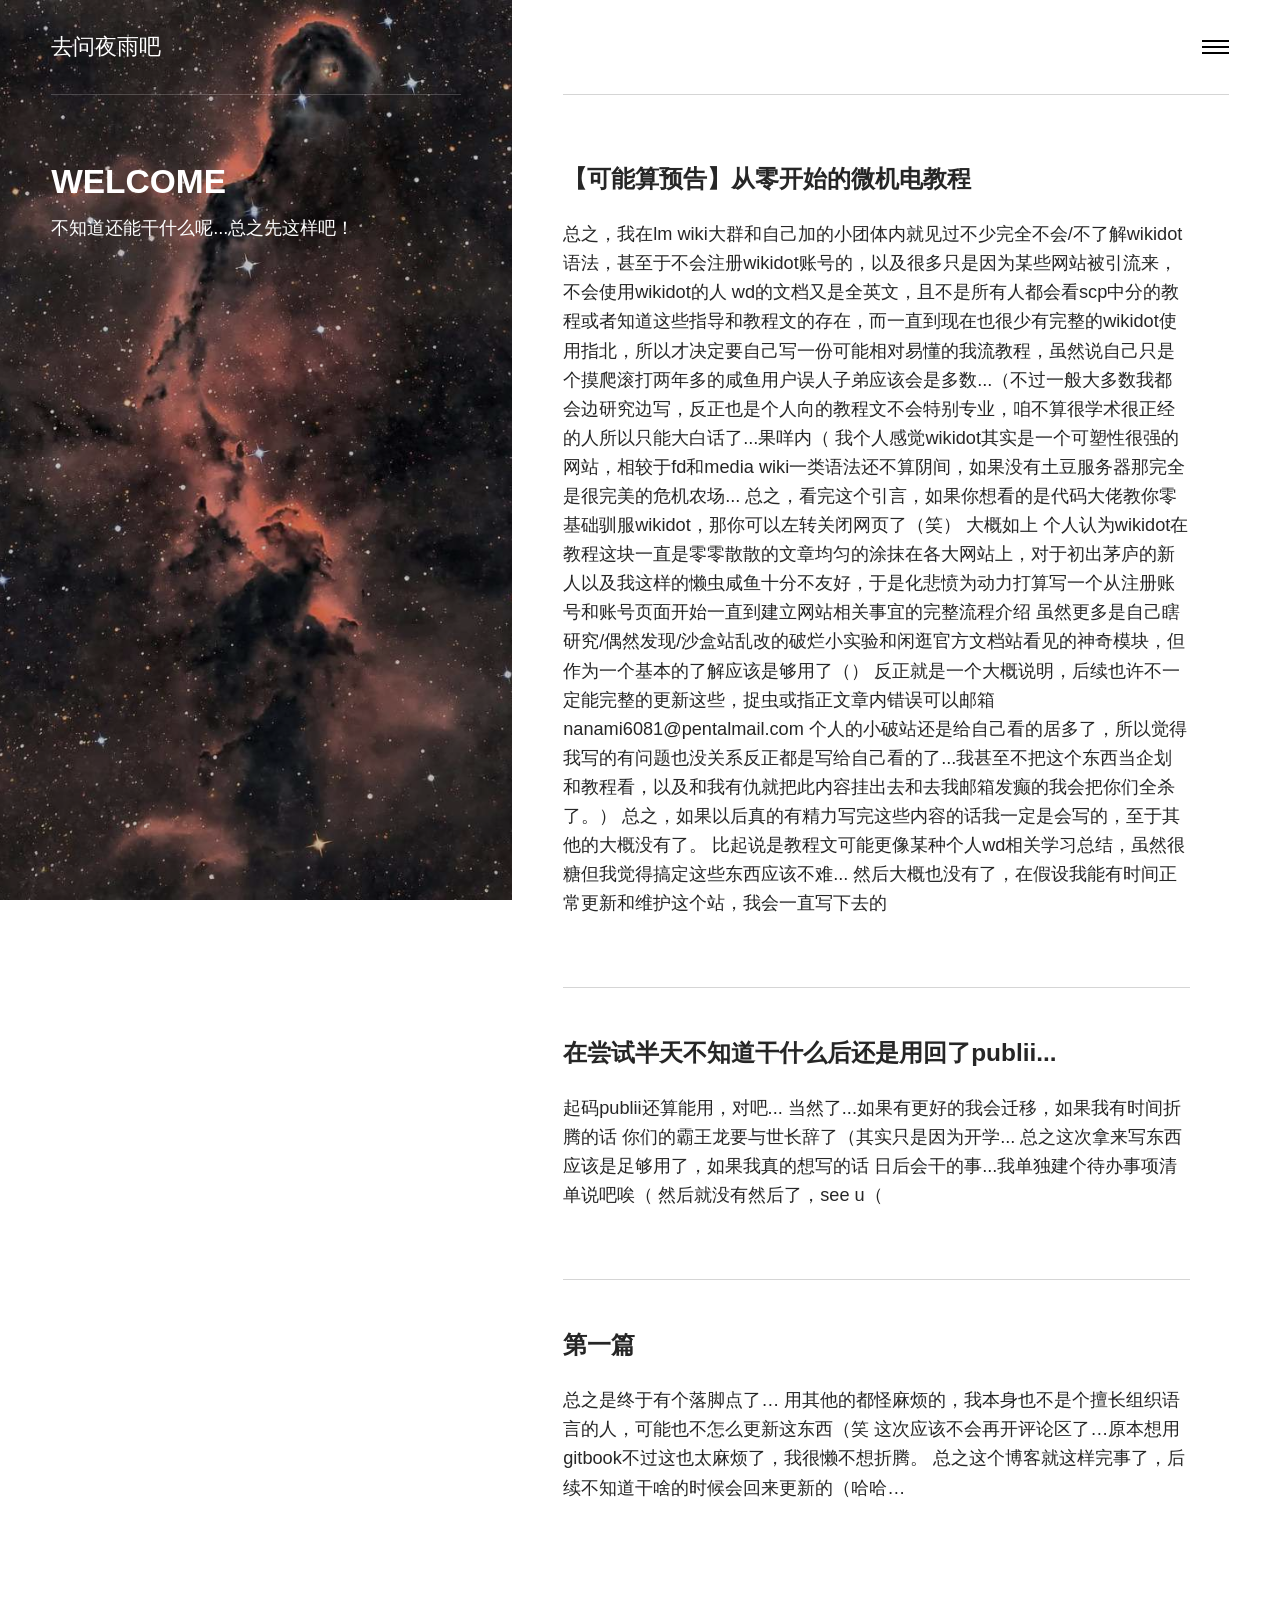
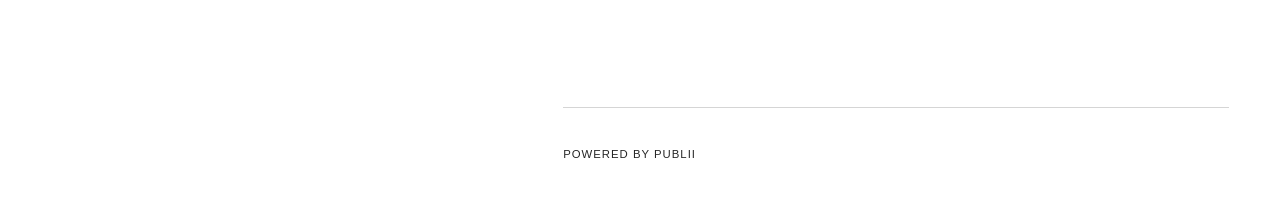
<file: index.html>
<!DOCTYPE html><html lang="zh-cn"><head><meta charset="utf-8"><meta http-equiv="X-UA-Compatible" content="IE=edge"><meta name="viewport" content="width=device-width,initial-scale=1"><title>去问夜雨吧</title><meta name="generator" content="Publii Open-Source CMS for Static Site"><link rel="canonical" href="https://tsunami-07.github.io/"><link rel="alternate" type="application/atom+xml" href="https://tsunami-07.github.io/feed.xml" title="去问夜雨吧 - RSS"><link rel="alternate" type="application/json" href="https://tsunami-07.github.io/feed.json" title="去问夜雨吧 - JSON"><meta property="og:title" content="去问夜雨吧"><meta property="og:site_name" content="去问夜雨吧"><meta property="og:description" content=""><meta property="og:url" content="https://tsunami-07.github.io/"><meta property="og:type" content="website"><link rel="stylesheet" href="https://tsunami-07.github.io/assets/css/style.css?v&#x3D;10c94ccc0dae127d68dea42402b1eb4b"><script type="application/ld+json">{"@context":"http://schema.org","@type":"Organization","name":"去问夜雨吧","url":"https://tsunami-07.github.io/","sameAs":["anyzz","asysy76652","我没有","我没有","我想注册来着"]}</script><noscript><style>img[loading] {
                    opacity: 1;
                }</style></noscript></head><body class="home-template"><div class="container js-container"><nav class="menu"><ul class="navbar__menu"><li class="active"><a href="https://tsunami-07.github.io/" target="_self">首页</a></li><li><a href="https://tsunami-07.github.io/about.html" target="_self">关于</a></li><li><a href="https://tsunami-07.github.io/tags/" target="_self">标签一览</a></li><li><a href="https://tsunami-07.github.io/authors/nightingale22/" target="_self">可以当归档用吧..?</a></li><li><a href="https://tsunami-07.github.io/she-ding-jizong-zhi-ke-yi-yong-lai-fang-ren-he-dong-xi.html" target="_self">世界观中心，大概</a></li><li><span>关注wykx谢谢喵</span></li></ul></nav><div class="container__content"><header class="top"><div class="top__item"><a class="logo" href="https://tsunami-07.github.io/">去问夜雨吧</a></div><div class="top__item top__item--right"><button class="menu-toggle js-menu-toggle" aria-label="Menu" aria-expanded="false"><span class="menu-toggle-box"><span class="menu-toggle-inner">Menu</span></span></button></div></header><main class="main"><div class="main__left"><figure class="hero"><img src="https://tsunami-07.github.io/media/website/IMG_5201_sgarbossa1024.jpeg" srcset="https://tsunami-07.github.io/media/website/responsive/IMG_5201_sgarbossa1024-xs.jpeg 300w, https://tsunami-07.github.io/media/website/responsive/IMG_5201_sgarbossa1024-sm.jpeg 480w, https://tsunami-07.github.io/media/website/responsive/IMG_5201_sgarbossa1024-md.jpeg 768w, https://tsunami-07.github.io/media/website/responsive/IMG_5201_sgarbossa1024-lg.jpeg 1024w, https://tsunami-07.github.io/media/website/responsive/IMG_5201_sgarbossa1024-xl.jpeg 1280w, https://tsunami-07.github.io/media/website/responsive/IMG_5201_sgarbossa1024-2xl.jpeg 1600w" sizes="(min-width: 1800px) 50vw, (min-width: 900px) 40vw, 100vw" loading="eager" width="687" height="1024" alt=""></figure><header><h1>WELCOME</h1><p>不知道还能干什么呢...总之先这样吧！</p><p> </p></header></div><div class="main__right feed"><div><article class="feed__item"><header><h2><a href="https://tsunami-07.github.io/ke-neng-suan-yu-gao-cong-ling-kai-shi-de-wei-ji-dian-jiao-cheng.html">【可能算预告】从零开始的微机电教程</a></h2></header><p>总之，我在lm wiki大群和自己加的小团体内就见过不少完全不会/不了解wikidot语法，甚至于不会注册wikidot账号的，以及很多只是因为某些网站被引流来，不会使用wikidot的人 wd的文档又是全英文，且不是所有人都会看scp中分的教程或者知道这些指导和教程文的存在，而一直到现在也很少有完整的wikidot使用指北，所以才决定要自己写一份可能相对易懂的我流教程，虽然说自己只是个摸爬滚打两年多的咸鱼用户误人子弟应该会是多数...（不过一般大多数我都会边研究边写，反正也是个人向的教程文不会特别专业，咱不算很学术很正经的人所以只能大白话了...果咩内（ 我个人感觉wikidot其实是一个可塑性很强的网站，相较于fd和media wiki一类语法还不算阴间，如果没有土豆服务器那完全是很完美的危机农场... 总之，看完这个引言，如果你想看的是代码大佬教你零基础驯服wikidot，那你可以左转关闭网页了（笑） 大概如上 个人认为wikidot在教程这块一直是零零散散的文章均匀的涂抹在各大网站上，对于初出茅庐的新人以及我这样的懒虫咸鱼十分不友好，于是化悲愤为动力打算写一个从注册账号和账号页面开始一直到建立网站相关事宜的完整流程介绍 虽然更多是自己瞎研究/偶然发现/沙盒站乱改的破烂小实验和闲逛官方文档站看见的神奇模块，但作为一个基本的了解应该是够用了（） 反正就是一个大概说明，后续也许不一定能完整的更新这些，捉虫或指正文章内错误可以邮箱nanami6081@pentalmail.com 个人的小破站还是给自己看的居多了，所以觉得我写的有问题也没关系反正都是写给自己看的了...我甚至不把这个东西当企划和教程看，以及和我有仇就把此内容挂出去和去我邮箱发癫的我会把你们全杀了。） 总之，如果以后真的有精力写完这些内容的话我一定是会写的，至于其他的大概没有了。 比起说是教程文可能更像某种个人wd相关学习总结，虽然很糖但我觉得搞定这些东西应该不难... 然后大概也没有了，在假设我能有时间正常更新和维护这个站，我会一直写下去的</p></article><article class="feed__item"><header><h2><a href="https://tsunami-07.github.io/zai-chang-shi-ban-tian-bu-zhi-dao-gan-shi-me-hou-huan-shi-yong-hui-liao-publii.html">在尝试半天不知道干什么后还是用回了publii...</a></h2></header><p>起码publii还算能用，对吧... 当然了...如果有更好的我会迁移，如果我有时间折腾的话 你们的霸王龙要与世长辞了（其实只是因为开学... 总之这次拿来写东西应该是足够用了，如果我真的想写的话 日后会干的事...我单独建个待办事项清单说吧唉（ 然后就没有然后了，see u（</p></article><article class="feed__item"><header><h2><a href="https://tsunami-07.github.io/di-yi-pian.html">第一篇</a></h2></header><p>总之是终于有个落脚点了… 用其他的都怪麻烦的，我本身也不是个擅长组织语言的人，可能也不怎么更新这东西（笑 这次应该不会再开评论区了…原本想用gitbook不过这也太麻烦了，我很懒不想折腾。 总之这个博客就这样完事了，后续不知道干啥的时候会回来更新的（哈哈…</p></article></div></div></main><footer class="footer"><div class="footer__social"><a href="anyzz" class="facebook" aria-label="Facebook"><svg class="icon"><use xlink:href="https://tsunami-07.github.io/assets/svg/svg-map.svg#facebook"/></svg> </a><a href="asysy76652" class="twitter" aria-label="Twitter"><svg class="icon"><use xlink:href="https://tsunami-07.github.io/assets/svg/svg-map.svg#twitter"/></svg> </a><a href="我没有" class="instagram" aria-label="Instagram"><svg class="icon"><use xlink:href="https://tsunami-07.github.io/assets/svg/svg-map.svg#instagram"/></svg> </a><a href="我没有" class="linkedin" aria-label="LinkedIn"><svg class="icon"><use xlink:href="https://tsunami-07.github.io/assets/svg/svg-map.svg#linkedin"/></svg> </a><a href="我想注册来着" class="youtube" aria-label="Youtube"><svg class="icon"><use xlink:href="https://tsunami-07.github.io/assets/svg/svg-map.svg#youtube"/></svg></a></div><div class="footer__copyright">Powered by Publii</div></footer></div></div><script defer="defer" src="https://tsunami-07.github.io/assets/js/scripts.min.js?v&#x3D;1ea8317abae2e05fa2a65ed7bbff7ba7"></script><script>var images = document.querySelectorAll('img[loading]');

        for (var i = 0; i < images.length; i++) {
            if (images[i].complete) {
                images[i].classList.add('is-loaded');
            } else {
                images[i].addEventListener('load', function () {
                    this.classList.add('is-loaded');
                }, false);
            }
        }</script><script>(function() {
			var originalTitle = document.title;
			var timeout;
			document.addEventListener("visibilitychange", function() {
				if (document.hidden) {
					document.title = "Azalea";
				} else {
					clearTimeout(timeout);
					document.title = "向心脏刺入爱";
							setTimeout(function() {
								document.title = originalTitle;
							}, 2000);
				}
			});
		})();</script></body></html>
</file>
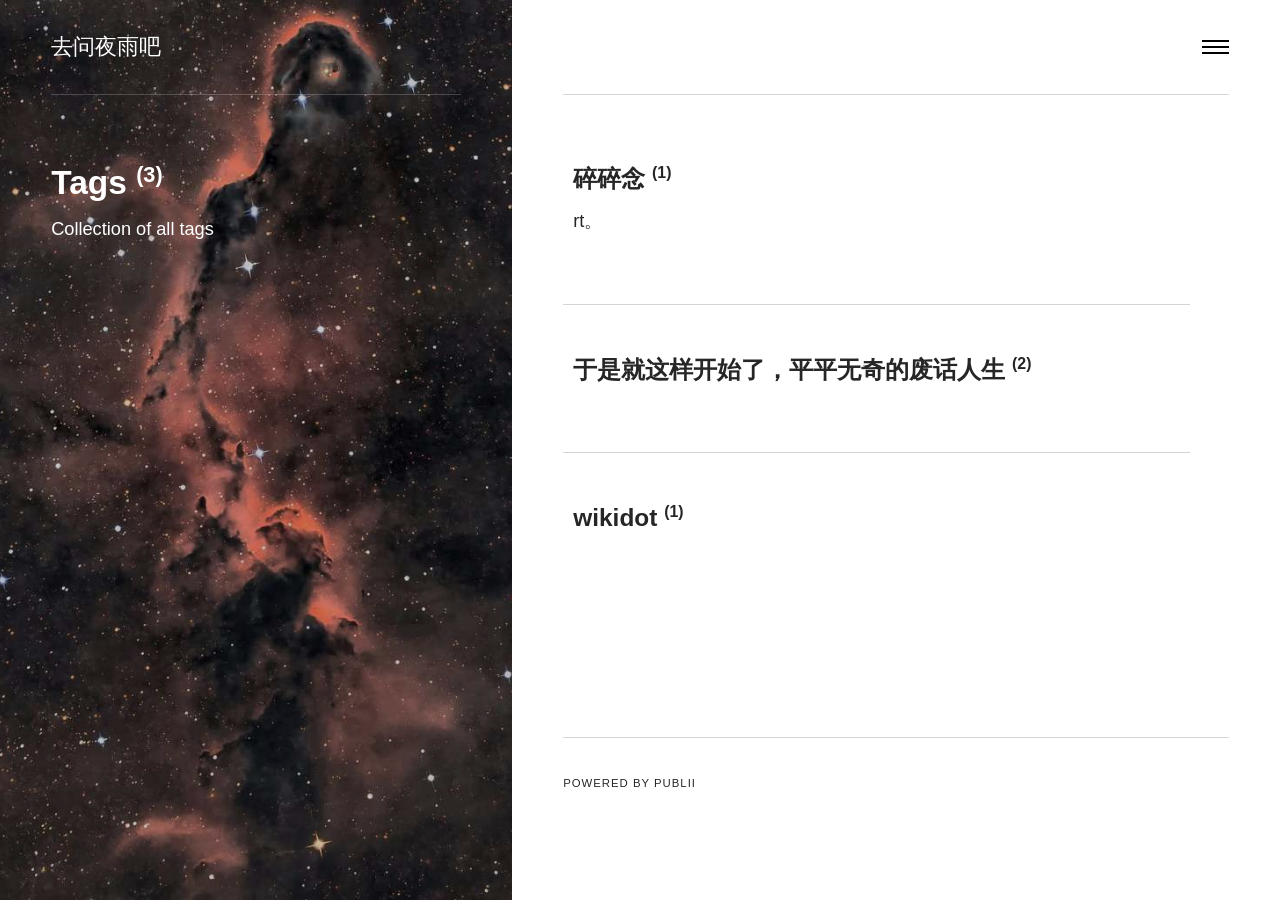
<file: tags/index.html>
<!DOCTYPE html><html lang="zh-cn"><head><meta charset="utf-8"><meta http-equiv="X-UA-Compatible" content="IE=edge"><meta name="viewport" content="width=device-width,initial-scale=1"><title>All tags - 去问夜雨吧</title><meta name="robots" content="noindex, follow"><meta name="generator" content="Publii Open-Source CMS for Static Site"><link rel="alternate" type="application/atom+xml" href="https://tsunami-07.github.io/feed.xml" title="去问夜雨吧 - RSS"><link rel="alternate" type="application/json" href="https://tsunami-07.github.io/feed.json" title="去问夜雨吧 - JSON"><meta property="og:title" content="去问夜雨吧"><meta property="og:site_name" content="去问夜雨吧"><meta property="og:description" content=""><meta property="og:url" content="https://tsunami-07.github.io/tags/"><meta property="og:type" content="website"><link rel="stylesheet" href="https://tsunami-07.github.io/assets/css/style.css?v&#x3D;10c94ccc0dae127d68dea42402b1eb4b"><script type="application/ld+json">{"@context":"http://schema.org","@type":"Organization","name":"去问夜雨吧","url":"https://tsunami-07.github.io/","sameAs":["anyzz","asysy76652","我没有","我没有","我想注册来着"]}</script><noscript><style>img[loading] {
                    opacity: 1;
                }</style></noscript></head><body class="tags-template"><div class="container js-container"><nav class="menu"><ul class="navbar__menu"><li><a href="https://tsunami-07.github.io/" target="_self">首页</a></li><li><a href="https://tsunami-07.github.io/about.html" target="_self">关于</a></li><li class="active"><a href="https://tsunami-07.github.io/tags/" target="_self">标签一览</a></li><li><a href="https://tsunami-07.github.io/authors/nightingale22/" target="_self">可以当归档用吧..?</a></li><li><a href="https://tsunami-07.github.io/she-ding-jizong-zhi-ke-yi-yong-lai-fang-ren-he-dong-xi.html" target="_self">世界观中心，大概</a></li><li><span>关注wykx谢谢喵</span></li></ul></nav><div class="container__content"><header class="top"><div class="top__item"><a class="logo" href="https://tsunami-07.github.io/">去问夜雨吧</a></div><div class="top__item top__item--right"><button class="menu-toggle js-menu-toggle" aria-label="Menu" aria-expanded="false"><span class="menu-toggle-box"><span class="menu-toggle-inner">Menu</span></span></button></div></header><main class="main page page--tags"><div class="main__left"><figure class="hero"><img src="https://tsunami-07.github.io/media/website/IMG_5201_sgarbossa1024.jpeg" srcset="https://tsunami-07.github.io/media/website/responsive/IMG_5201_sgarbossa1024-xs.jpeg 300w, https://tsunami-07.github.io/media/website/responsive/IMG_5201_sgarbossa1024-sm.jpeg 480w, https://tsunami-07.github.io/media/website/responsive/IMG_5201_sgarbossa1024-md.jpeg 768w, https://tsunami-07.github.io/media/website/responsive/IMG_5201_sgarbossa1024-lg.jpeg 1024w, https://tsunami-07.github.io/media/website/responsive/IMG_5201_sgarbossa1024-xl.jpeg 1280w, https://tsunami-07.github.io/media/website/responsive/IMG_5201_sgarbossa1024-2xl.jpeg 1600w" sizes="(min-width: 1800px) 50vw, (min-width: 900px) 40vw, 100vw" loading="eager" width="687" height="1024" alt=""></figure><header><h1>Tags <sup>(3)</sup></h1><p>Collection of all tags</p></header></div><div class="main__right"><div><ul class="feed feed--tags"><li class="feed__item"><h2><a href="https://tsunami-07.github.io/tags/sui-sui-nian/">碎碎念</a> <sup>(1)</sup></h2><div class="feed--tags__desc"><p>rt。</p></div></li><li class="feed__item"><h2><a href="https://tsunami-07.github.io/tags/yu-shi-jiu-zhe-yang-kai-shi-liaoping-ping-wu-qi-de-fei-hua-ren-sheng/">于是就这样开始了，平平无奇的废话人生</a> <sup>(2)</sup></h2></li><li class="feed__item"><h2><a href="https://tsunami-07.github.io/tags/wikidot/">wikidot</a> <sup>(1)</sup></h2></li></ul></div></div></main><footer class="footer"><div class="footer__social"><a href="anyzz" class="facebook" aria-label="Facebook"><svg class="icon"><use xlink:href="https://tsunami-07.github.io/assets/svg/svg-map.svg#facebook"/></svg> </a><a href="asysy76652" class="twitter" aria-label="Twitter"><svg class="icon"><use xlink:href="https://tsunami-07.github.io/assets/svg/svg-map.svg#twitter"/></svg> </a><a href="我没有" class="instagram" aria-label="Instagram"><svg class="icon"><use xlink:href="https://tsunami-07.github.io/assets/svg/svg-map.svg#instagram"/></svg> </a><a href="我没有" class="linkedin" aria-label="LinkedIn"><svg class="icon"><use xlink:href="https://tsunami-07.github.io/assets/svg/svg-map.svg#linkedin"/></svg> </a><a href="我想注册来着" class="youtube" aria-label="Youtube"><svg class="icon"><use xlink:href="https://tsunami-07.github.io/assets/svg/svg-map.svg#youtube"/></svg></a></div><div class="footer__copyright">Powered by Publii</div></footer></div></div><script defer="defer" src="https://tsunami-07.github.io/assets/js/scripts.min.js?v&#x3D;1ea8317abae2e05fa2a65ed7bbff7ba7"></script><script>var images = document.querySelectorAll('img[loading]');

        for (var i = 0; i < images.length; i++) {
            if (images[i].complete) {
                images[i].classList.add('is-loaded');
            } else {
                images[i].addEventListener('load', function () {
                    this.classList.add('is-loaded');
                }, false);
            }
        }</script><script>(function() {
			var originalTitle = document.title;
			var timeout;
			document.addEventListener("visibilitychange", function() {
				if (document.hidden) {
					document.title = "Azalea";
				} else {
					clearTimeout(timeout);
					document.title = "向心脏刺入爱";
							setTimeout(function() {
								document.title = originalTitle;
							}, 2000);
				}
			});
		})();</script></body></html>
</file>
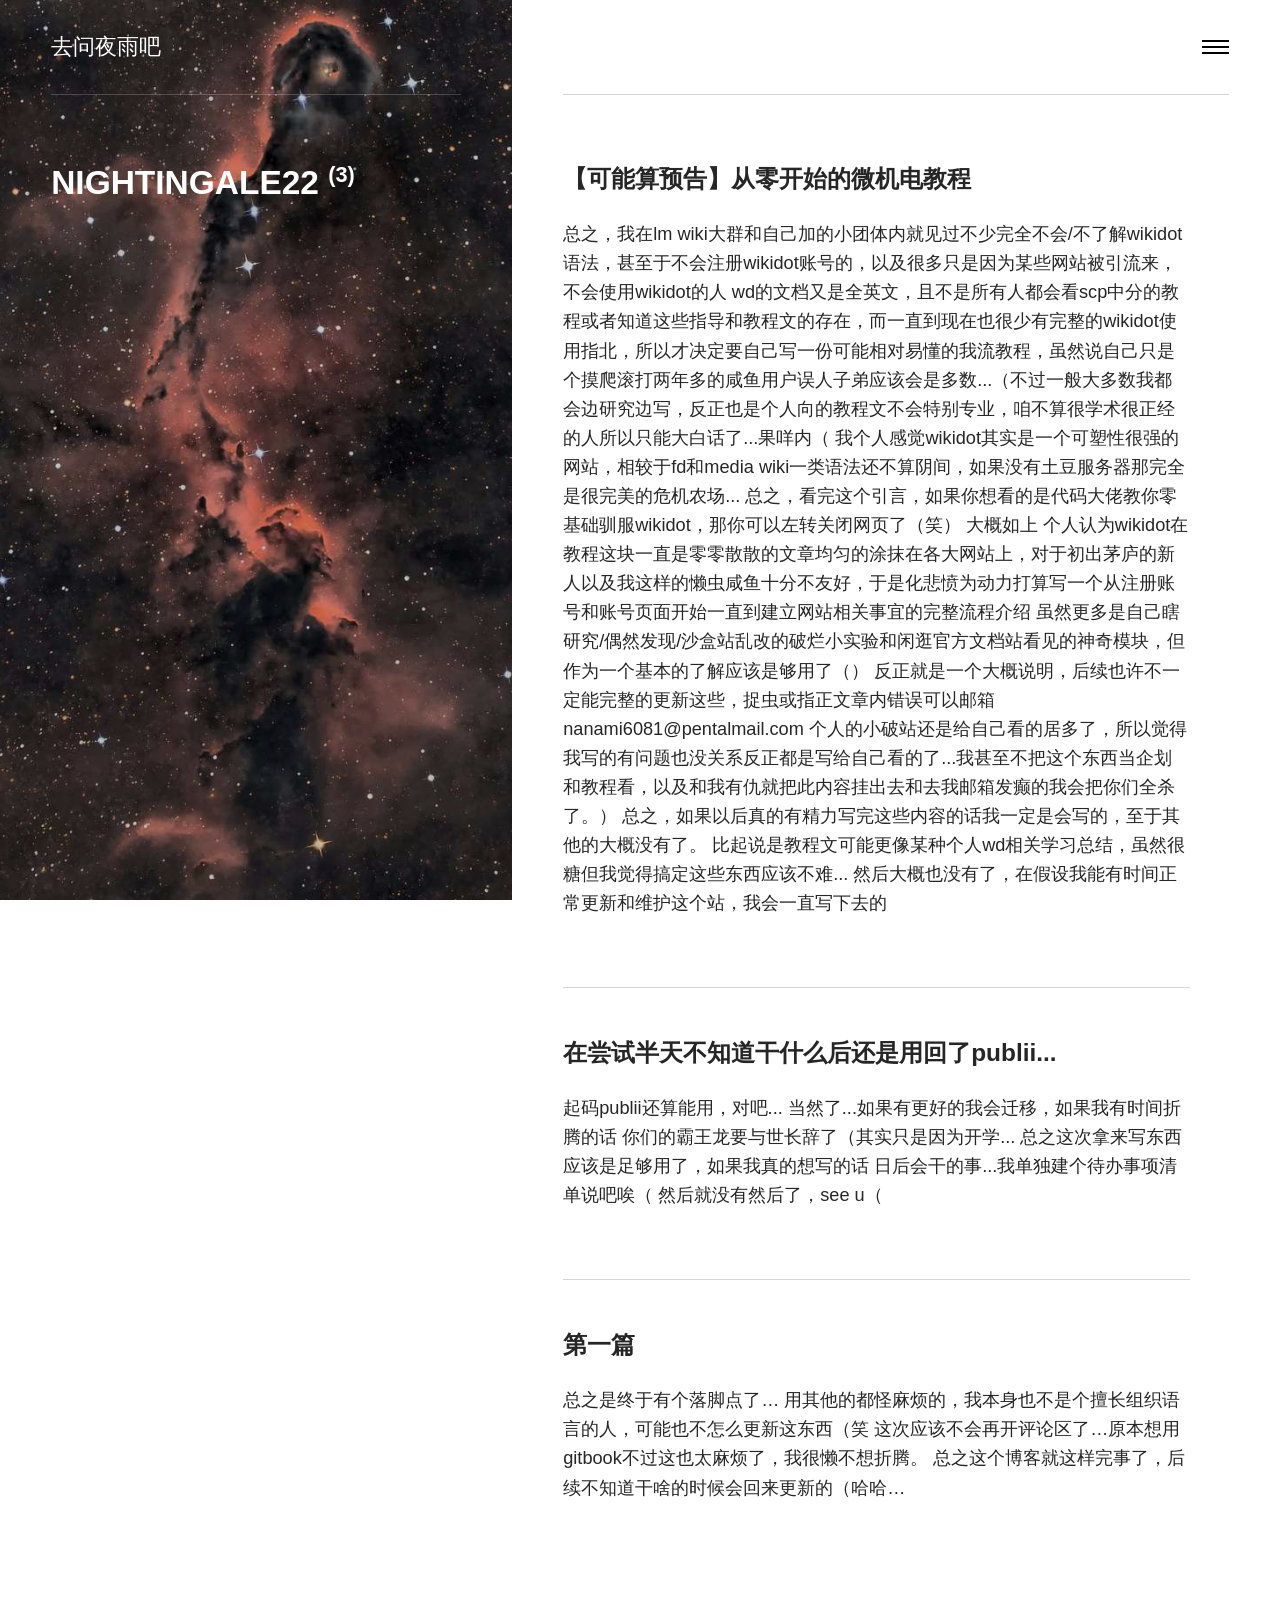
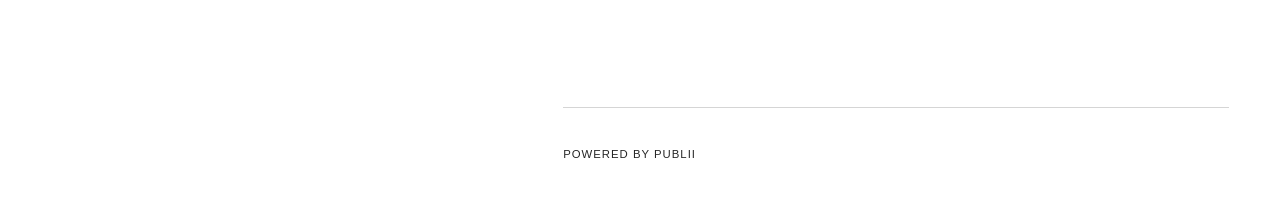
<file: authors/nightingale22/index.html>
<!DOCTYPE html><html lang="zh-cn"><head><meta charset="utf-8"><meta http-equiv="X-UA-Compatible" content="IE=edge"><meta name="viewport" content="width=device-width,initial-scale=1"><title>Author: NIGHTINGALE22 - 去问夜雨吧</title><meta name="robots" content="noindex, follow"><meta name="generator" content="Publii Open-Source CMS for Static Site"><link rel="alternate" type="application/atom+xml" href="https://tsunami-07.github.io/feed.xml" title="去问夜雨吧 - RSS"><link rel="alternate" type="application/json" href="https://tsunami-07.github.io/feed.json" title="去问夜雨吧 - JSON"><meta property="og:title" content="NIGHTINGALE22"><meta property="og:site_name" content="去问夜雨吧"><meta property="og:description" content=""><meta property="og:url" content="https://tsunami-07.github.io/authors/nightingale22/"><meta property="og:type" content="website"><link rel="stylesheet" href="https://tsunami-07.github.io/assets/css/style.css?v&#x3D;10c94ccc0dae127d68dea42402b1eb4b"><script type="application/ld+json">{"@context":"http://schema.org","@type":"Organization","name":"去问夜雨吧","url":"https://tsunami-07.github.io/","sameAs":["anyzz","asysy76652","我没有","我没有","我想注册来着"]}</script><noscript><style>img[loading] {
                    opacity: 1;
                }</style></noscript></head><body class="author-template"><div class="container js-container"><nav class="menu"><ul class="navbar__menu"><li><a href="https://tsunami-07.github.io/" target="_self">首页</a></li><li><a href="https://tsunami-07.github.io/about.html" target="_self">关于</a></li><li><a href="https://tsunami-07.github.io/tags/" target="_self">标签一览</a></li><li class="active"><a href="https://tsunami-07.github.io/authors/nightingale22/" target="_self">可以当归档用吧..?</a></li><li><a href="https://tsunami-07.github.io/she-ding-jizong-zhi-ke-yi-yong-lai-fang-ren-he-dong-xi.html" target="_self">世界观中心，大概</a></li><li><span>关注wykx谢谢喵</span></li></ul></nav><div class="container__content"><header class="top"><div class="top__item"><a class="logo" href="https://tsunami-07.github.io/">去问夜雨吧</a></div><div class="top__item top__item--right"><button class="menu-toggle js-menu-toggle" aria-label="Menu" aria-expanded="false"><span class="menu-toggle-box"><span class="menu-toggle-inner">Menu</span></span></button></div></header><main class="main page page--author"><div class="main__left"><figure class="hero"><img src="https://tsunami-07.github.io/media/website/IMG_5201_sgarbossa1024.jpeg" srcset="https://tsunami-07.github.io/media/website/responsive/IMG_5201_sgarbossa1024-xs.jpeg 300w, https://tsunami-07.github.io/media/website/responsive/IMG_5201_sgarbossa1024-sm.jpeg 480w, https://tsunami-07.github.io/media/website/responsive/IMG_5201_sgarbossa1024-md.jpeg 768w, https://tsunami-07.github.io/media/website/responsive/IMG_5201_sgarbossa1024-lg.jpeg 1024w, https://tsunami-07.github.io/media/website/responsive/IMG_5201_sgarbossa1024-xl.jpeg 1280w, https://tsunami-07.github.io/media/website/responsive/IMG_5201_sgarbossa1024-2xl.jpeg 1600w" sizes="(min-width: 1800px) 50vw, (min-width: 900px) 40vw, 100vw" loading="eager" width="687" height="1024" alt=""></figure><header><div class="page--author__bio"><h1>NIGHTINGALE22 <sup>(3)</sup></h1></div></header></div><div class="main__right feed feed--author"><div><article class="feed__item"><header><h2><a href="https://tsunami-07.github.io/ke-neng-suan-yu-gao-cong-ling-kai-shi-de-wei-ji-dian-jiao-cheng.html">【可能算预告】从零开始的微机电教程</a></h2></header><p>总之，我在lm wiki大群和自己加的小团体内就见过不少完全不会/不了解wikidot语法，甚至于不会注册wikidot账号的，以及很多只是因为某些网站被引流来，不会使用wikidot的人 wd的文档又是全英文，且不是所有人都会看scp中分的教程或者知道这些指导和教程文的存在，而一直到现在也很少有完整的wikidot使用指北，所以才决定要自己写一份可能相对易懂的我流教程，虽然说自己只是个摸爬滚打两年多的咸鱼用户误人子弟应该会是多数...（不过一般大多数我都会边研究边写，反正也是个人向的教程文不会特别专业，咱不算很学术很正经的人所以只能大白话了...果咩内（ 我个人感觉wikidot其实是一个可塑性很强的网站，相较于fd和media wiki一类语法还不算阴间，如果没有土豆服务器那完全是很完美的危机农场... 总之，看完这个引言，如果你想看的是代码大佬教你零基础驯服wikidot，那你可以左转关闭网页了（笑） 大概如上 个人认为wikidot在教程这块一直是零零散散的文章均匀的涂抹在各大网站上，对于初出茅庐的新人以及我这样的懒虫咸鱼十分不友好，于是化悲愤为动力打算写一个从注册账号和账号页面开始一直到建立网站相关事宜的完整流程介绍 虽然更多是自己瞎研究/偶然发现/沙盒站乱改的破烂小实验和闲逛官方文档站看见的神奇模块，但作为一个基本的了解应该是够用了（） 反正就是一个大概说明，后续也许不一定能完整的更新这些，捉虫或指正文章内错误可以邮箱nanami6081@pentalmail.com 个人的小破站还是给自己看的居多了，所以觉得我写的有问题也没关系反正都是写给自己看的了...我甚至不把这个东西当企划和教程看，以及和我有仇就把此内容挂出去和去我邮箱发癫的我会把你们全杀了。） 总之，如果以后真的有精力写完这些内容的话我一定是会写的，至于其他的大概没有了。 比起说是教程文可能更像某种个人wd相关学习总结，虽然很糖但我觉得搞定这些东西应该不难... 然后大概也没有了，在假设我能有时间正常更新和维护这个站，我会一直写下去的</p></article><article class="feed__item"><header><h2><a href="https://tsunami-07.github.io/zai-chang-shi-ban-tian-bu-zhi-dao-gan-shi-me-hou-huan-shi-yong-hui-liao-publii.html">在尝试半天不知道干什么后还是用回了publii...</a></h2></header><p>起码publii还算能用，对吧... 当然了...如果有更好的我会迁移，如果我有时间折腾的话 你们的霸王龙要与世长辞了（其实只是因为开学... 总之这次拿来写东西应该是足够用了，如果我真的想写的话 日后会干的事...我单独建个待办事项清单说吧唉（ 然后就没有然后了，see u（</p></article><article class="feed__item"><header><h2><a href="https://tsunami-07.github.io/di-yi-pian.html">第一篇</a></h2></header><p>总之是终于有个落脚点了… 用其他的都怪麻烦的，我本身也不是个擅长组织语言的人，可能也不怎么更新这东西（笑 这次应该不会再开评论区了…原本想用gitbook不过这也太麻烦了，我很懒不想折腾。 总之这个博客就这样完事了，后续不知道干啥的时候会回来更新的（哈哈…</p></article></div></div></main><footer class="footer"><div class="footer__social"><a href="anyzz" class="facebook" aria-label="Facebook"><svg class="icon"><use xlink:href="https://tsunami-07.github.io/assets/svg/svg-map.svg#facebook"/></svg> </a><a href="asysy76652" class="twitter" aria-label="Twitter"><svg class="icon"><use xlink:href="https://tsunami-07.github.io/assets/svg/svg-map.svg#twitter"/></svg> </a><a href="我没有" class="instagram" aria-label="Instagram"><svg class="icon"><use xlink:href="https://tsunami-07.github.io/assets/svg/svg-map.svg#instagram"/></svg> </a><a href="我没有" class="linkedin" aria-label="LinkedIn"><svg class="icon"><use xlink:href="https://tsunami-07.github.io/assets/svg/svg-map.svg#linkedin"/></svg> </a><a href="我想注册来着" class="youtube" aria-label="Youtube"><svg class="icon"><use xlink:href="https://tsunami-07.github.io/assets/svg/svg-map.svg#youtube"/></svg></a></div><div class="footer__copyright">Powered by Publii</div></footer></div></div><script defer="defer" src="https://tsunami-07.github.io/assets/js/scripts.min.js?v&#x3D;1ea8317abae2e05fa2a65ed7bbff7ba7"></script><script>var images = document.querySelectorAll('img[loading]');

        for (var i = 0; i < images.length; i++) {
            if (images[i].complete) {
                images[i].classList.add('is-loaded');
            } else {
                images[i].addEventListener('load', function () {
                    this.classList.add('is-loaded');
                }, false);
            }
        }</script><script>(function() {
			var originalTitle = document.title;
			var timeout;
			document.addEventListener("visibilitychange", function() {
				if (document.hidden) {
					document.title = "Azalea";
				} else {
					clearTimeout(timeout);
					document.title = "向心脏刺入爱";
							setTimeout(function() {
								document.title = originalTitle;
							}, 2000);
				}
			});
		})();</script></body></html>
</file>
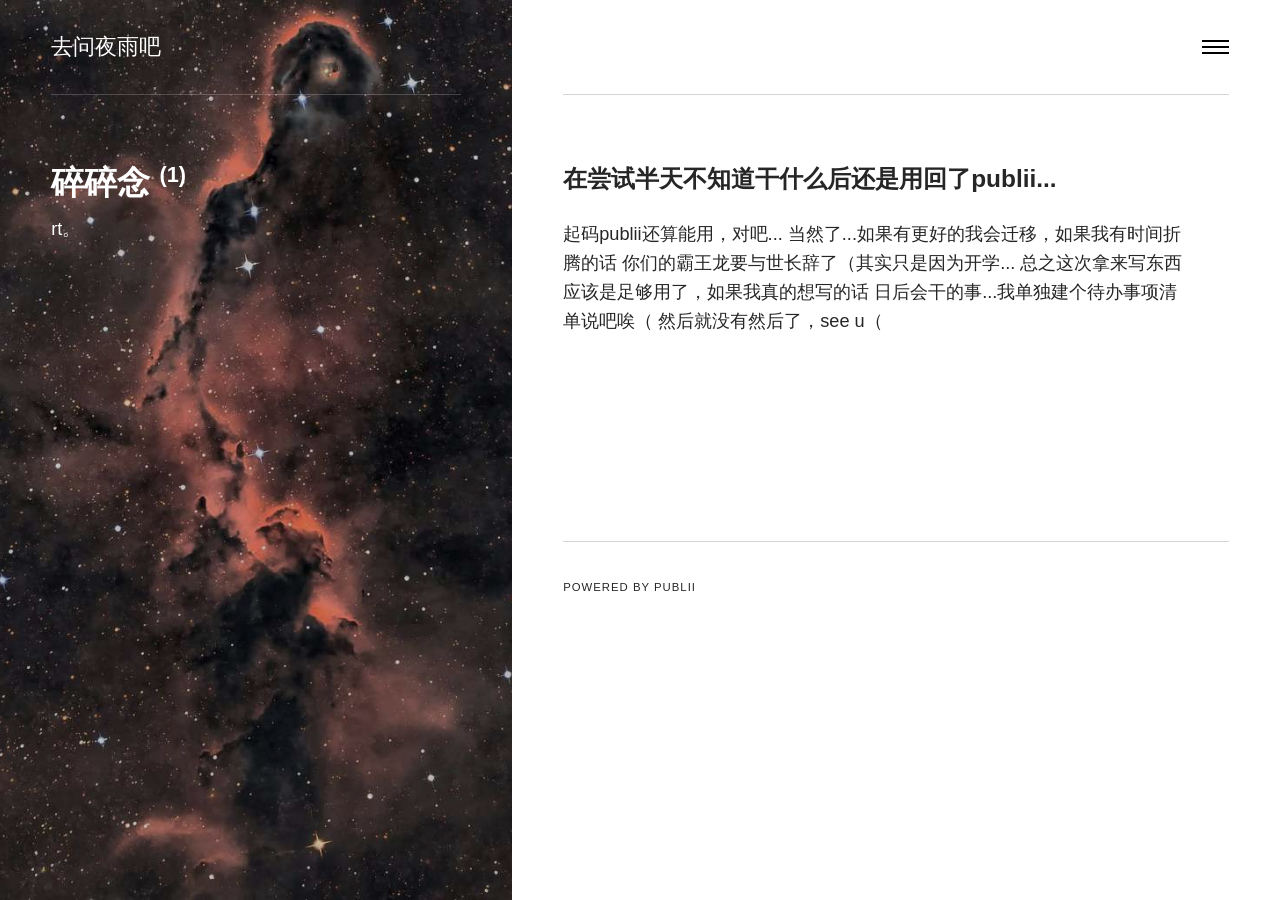
<file: tags/sui-sui-nian/index.html>
<!DOCTYPE html><html lang="zh-cn"><head><meta charset="utf-8"><meta http-equiv="X-UA-Compatible" content="IE=edge"><meta name="viewport" content="width=device-width,initial-scale=1"><title>Tag: 碎碎念 - 去问夜雨吧</title><meta name="robots" content="noindex, follow"><meta name="generator" content="Publii Open-Source CMS for Static Site"><link rel="alternate" type="application/atom+xml" href="https://tsunami-07.github.io/feed.xml" title="去问夜雨吧 - RSS"><link rel="alternate" type="application/json" href="https://tsunami-07.github.io/feed.json" title="去问夜雨吧 - JSON"><meta property="og:title" content="碎碎念"><meta property="og:site_name" content="去问夜雨吧"><meta property="og:description" content=""><meta property="og:url" content="https://tsunami-07.github.io/tags/sui-sui-nian/"><meta property="og:type" content="website"><link rel="stylesheet" href="https://tsunami-07.github.io/assets/css/style.css?v&#x3D;10c94ccc0dae127d68dea42402b1eb4b"><script type="application/ld+json">{"@context":"http://schema.org","@type":"Organization","name":"去问夜雨吧","url":"https://tsunami-07.github.io/","sameAs":["anyzz","asysy76652","我没有","我没有","我想注册来着"]}</script><noscript><style>img[loading] {
                    opacity: 1;
                }</style></noscript></head><body class="tag-template"><div class="container js-container"><nav class="menu"><ul class="navbar__menu"><li><a href="https://tsunami-07.github.io/" target="_self">首页</a></li><li><a href="https://tsunami-07.github.io/about.html" target="_self">关于</a></li><li><a href="https://tsunami-07.github.io/tags/" target="_self">标签一览</a></li><li><a href="https://tsunami-07.github.io/authors/nightingale22/" target="_self">可以当归档用吧..?</a></li><li><a href="https://tsunami-07.github.io/she-ding-jizong-zhi-ke-yi-yong-lai-fang-ren-he-dong-xi.html" target="_self">世界观中心，大概</a></li><li><span>关注wykx谢谢喵</span></li></ul></nav><div class="container__content"><header class="top"><div class="top__item"><a class="logo" href="https://tsunami-07.github.io/">去问夜雨吧</a></div><div class="top__item top__item--right"><button class="menu-toggle js-menu-toggle" aria-label="Menu" aria-expanded="false"><span class="menu-toggle-box"><span class="menu-toggle-inner">Menu</span></span></button></div></header><main class="main page page--tag"><div class="main__left"><figure class="hero"><img src="https://tsunami-07.github.io/media/website/IMG_5201_sgarbossa1024.jpeg" srcset="https://tsunami-07.github.io/media/website/responsive/IMG_5201_sgarbossa1024-xs.jpeg 300w, https://tsunami-07.github.io/media/website/responsive/IMG_5201_sgarbossa1024-sm.jpeg 480w, https://tsunami-07.github.io/media/website/responsive/IMG_5201_sgarbossa1024-md.jpeg 768w, https://tsunami-07.github.io/media/website/responsive/IMG_5201_sgarbossa1024-lg.jpeg 1024w, https://tsunami-07.github.io/media/website/responsive/IMG_5201_sgarbossa1024-xl.jpeg 1280w, https://tsunami-07.github.io/media/website/responsive/IMG_5201_sgarbossa1024-2xl.jpeg 1600w" sizes="(min-width: 1800px) 50vw, (min-width: 900px) 40vw, 100vw" loading="eager" width="687" height="1024" alt=""></figure><header><h1>碎碎念 <sup>(1)</sup></h1><div class="page__desc"><p>rt。</p></div></header></div><div class="main__right feed feed--tag"><div><article class="feed__item"><header><h2><a href="https://tsunami-07.github.io/zai-chang-shi-ban-tian-bu-zhi-dao-gan-shi-me-hou-huan-shi-yong-hui-liao-publii.html">在尝试半天不知道干什么后还是用回了publii...</a></h2></header><p>起码publii还算能用，对吧... 当然了...如果有更好的我会迁移，如果我有时间折腾的话 你们的霸王龙要与世长辞了（其实只是因为开学... 总之这次拿来写东西应该是足够用了，如果我真的想写的话 日后会干的事...我单独建个待办事项清单说吧唉（ 然后就没有然后了，see u（</p></article></div></div></main><footer class="footer"><div class="footer__social"><a href="anyzz" class="facebook" aria-label="Facebook"><svg class="icon"><use xlink:href="https://tsunami-07.github.io/assets/svg/svg-map.svg#facebook"/></svg> </a><a href="asysy76652" class="twitter" aria-label="Twitter"><svg class="icon"><use xlink:href="https://tsunami-07.github.io/assets/svg/svg-map.svg#twitter"/></svg> </a><a href="我没有" class="instagram" aria-label="Instagram"><svg class="icon"><use xlink:href="https://tsunami-07.github.io/assets/svg/svg-map.svg#instagram"/></svg> </a><a href="我没有" class="linkedin" aria-label="LinkedIn"><svg class="icon"><use xlink:href="https://tsunami-07.github.io/assets/svg/svg-map.svg#linkedin"/></svg> </a><a href="我想注册来着" class="youtube" aria-label="Youtube"><svg class="icon"><use xlink:href="https://tsunami-07.github.io/assets/svg/svg-map.svg#youtube"/></svg></a></div><div class="footer__copyright">Powered by Publii</div></footer></div></div><script defer="defer" src="https://tsunami-07.github.io/assets/js/scripts.min.js?v&#x3D;1ea8317abae2e05fa2a65ed7bbff7ba7"></script><script>var images = document.querySelectorAll('img[loading]');

        for (var i = 0; i < images.length; i++) {
            if (images[i].complete) {
                images[i].classList.add('is-loaded');
            } else {
                images[i].addEventListener('load', function () {
                    this.classList.add('is-loaded');
                }, false);
            }
        }</script><script>(function() {
			var originalTitle = document.title;
			var timeout;
			document.addEventListener("visibilitychange", function() {
				if (document.hidden) {
					document.title = "Azalea";
				} else {
					clearTimeout(timeout);
					document.title = "向心脏刺入爱";
							setTimeout(function() {
								document.title = originalTitle;
							}, 2000);
				}
			});
		})();</script></body></html>
</file>
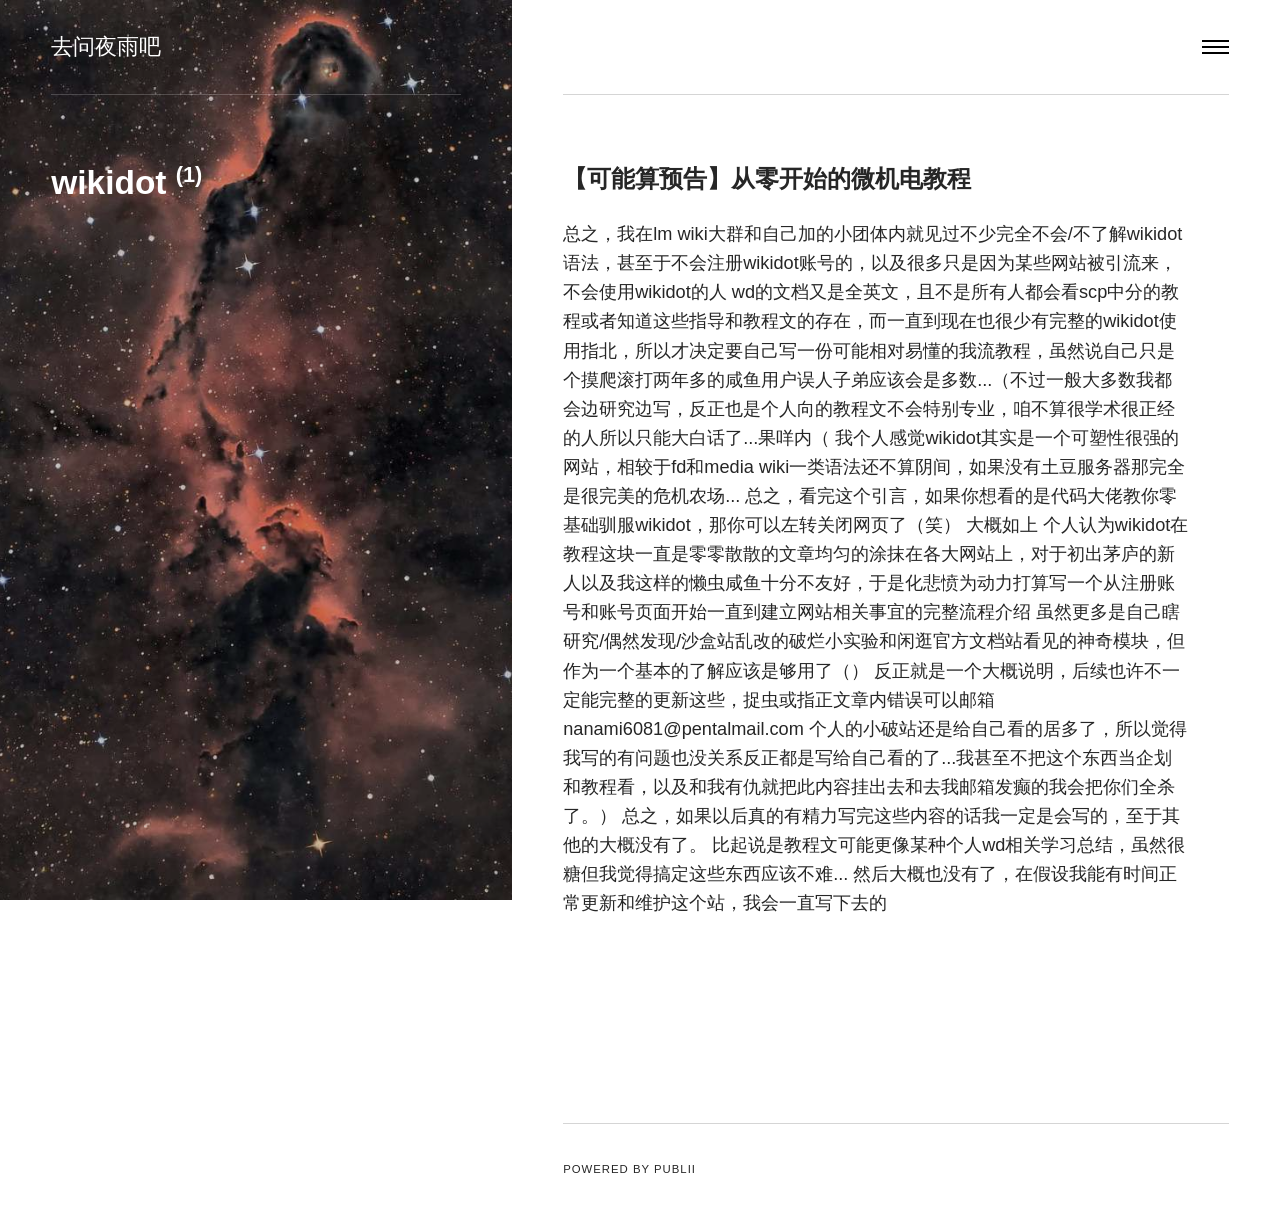
<file: tags/wikidot/index.html>
<!DOCTYPE html><html lang="zh-cn"><head><meta charset="utf-8"><meta http-equiv="X-UA-Compatible" content="IE=edge"><meta name="viewport" content="width=device-width,initial-scale=1"><title>Tag: wikidot - 去问夜雨吧</title><meta name="robots" content="noindex, follow"><meta name="generator" content="Publii Open-Source CMS for Static Site"><link rel="alternate" type="application/atom+xml" href="https://tsunami-07.github.io/feed.xml" title="去问夜雨吧 - RSS"><link rel="alternate" type="application/json" href="https://tsunami-07.github.io/feed.json" title="去问夜雨吧 - JSON"><meta property="og:title" content="wikidot"><meta property="og:site_name" content="去问夜雨吧"><meta property="og:description" content=""><meta property="og:url" content="https://tsunami-07.github.io/tags/wikidot/"><meta property="og:type" content="website"><link rel="stylesheet" href="https://tsunami-07.github.io/assets/css/style.css?v&#x3D;10c94ccc0dae127d68dea42402b1eb4b"><script type="application/ld+json">{"@context":"http://schema.org","@type":"Organization","name":"去问夜雨吧","url":"https://tsunami-07.github.io/","sameAs":["anyzz","asysy76652","我没有","我没有","我想注册来着"]}</script><noscript><style>img[loading] {
                    opacity: 1;
                }</style></noscript></head><body class="tag-template"><div class="container js-container"><nav class="menu"><ul class="navbar__menu"><li><a href="https://tsunami-07.github.io/" target="_self">首页</a></li><li><a href="https://tsunami-07.github.io/about.html" target="_self">关于</a></li><li><a href="https://tsunami-07.github.io/tags/" target="_self">标签一览</a></li><li><a href="https://tsunami-07.github.io/authors/nightingale22/" target="_self">可以当归档用吧..?</a></li><li><a href="https://tsunami-07.github.io/she-ding-jizong-zhi-ke-yi-yong-lai-fang-ren-he-dong-xi.html" target="_self">世界观中心，大概</a></li><li><span>关注wykx谢谢喵</span></li></ul></nav><div class="container__content"><header class="top"><div class="top__item"><a class="logo" href="https://tsunami-07.github.io/">去问夜雨吧</a></div><div class="top__item top__item--right"><button class="menu-toggle js-menu-toggle" aria-label="Menu" aria-expanded="false"><span class="menu-toggle-box"><span class="menu-toggle-inner">Menu</span></span></button></div></header><main class="main page page--tag"><div class="main__left"><figure class="hero"><img src="https://tsunami-07.github.io/media/website/IMG_5201_sgarbossa1024.jpeg" srcset="https://tsunami-07.github.io/media/website/responsive/IMG_5201_sgarbossa1024-xs.jpeg 300w, https://tsunami-07.github.io/media/website/responsive/IMG_5201_sgarbossa1024-sm.jpeg 480w, https://tsunami-07.github.io/media/website/responsive/IMG_5201_sgarbossa1024-md.jpeg 768w, https://tsunami-07.github.io/media/website/responsive/IMG_5201_sgarbossa1024-lg.jpeg 1024w, https://tsunami-07.github.io/media/website/responsive/IMG_5201_sgarbossa1024-xl.jpeg 1280w, https://tsunami-07.github.io/media/website/responsive/IMG_5201_sgarbossa1024-2xl.jpeg 1600w" sizes="(min-width: 1800px) 50vw, (min-width: 900px) 40vw, 100vw" loading="eager" width="687" height="1024" alt=""></figure><header><h1>wikidot <sup>(1)</sup></h1></header></div><div class="main__right feed feed--tag"><div><article class="feed__item"><header><h2><a href="https://tsunami-07.github.io/ke-neng-suan-yu-gao-cong-ling-kai-shi-de-wei-ji-dian-jiao-cheng.html">【可能算预告】从零开始的微机电教程</a></h2></header><p>总之，我在lm wiki大群和自己加的小团体内就见过不少完全不会/不了解wikidot语法，甚至于不会注册wikidot账号的，以及很多只是因为某些网站被引流来，不会使用wikidot的人 wd的文档又是全英文，且不是所有人都会看scp中分的教程或者知道这些指导和教程文的存在，而一直到现在也很少有完整的wikidot使用指北，所以才决定要自己写一份可能相对易懂的我流教程，虽然说自己只是个摸爬滚打两年多的咸鱼用户误人子弟应该会是多数...（不过一般大多数我都会边研究边写，反正也是个人向的教程文不会特别专业，咱不算很学术很正经的人所以只能大白话了...果咩内（ 我个人感觉wikidot其实是一个可塑性很强的网站，相较于fd和media wiki一类语法还不算阴间，如果没有土豆服务器那完全是很完美的危机农场... 总之，看完这个引言，如果你想看的是代码大佬教你零基础驯服wikidot，那你可以左转关闭网页了（笑） 大概如上 个人认为wikidot在教程这块一直是零零散散的文章均匀的涂抹在各大网站上，对于初出茅庐的新人以及我这样的懒虫咸鱼十分不友好，于是化悲愤为动力打算写一个从注册账号和账号页面开始一直到建立网站相关事宜的完整流程介绍 虽然更多是自己瞎研究/偶然发现/沙盒站乱改的破烂小实验和闲逛官方文档站看见的神奇模块，但作为一个基本的了解应该是够用了（） 反正就是一个大概说明，后续也许不一定能完整的更新这些，捉虫或指正文章内错误可以邮箱nanami6081@pentalmail.com 个人的小破站还是给自己看的居多了，所以觉得我写的有问题也没关系反正都是写给自己看的了...我甚至不把这个东西当企划和教程看，以及和我有仇就把此内容挂出去和去我邮箱发癫的我会把你们全杀了。） 总之，如果以后真的有精力写完这些内容的话我一定是会写的，至于其他的大概没有了。 比起说是教程文可能更像某种个人wd相关学习总结，虽然很糖但我觉得搞定这些东西应该不难... 然后大概也没有了，在假设我能有时间正常更新和维护这个站，我会一直写下去的</p></article></div></div></main><footer class="footer"><div class="footer__social"><a href="anyzz" class="facebook" aria-label="Facebook"><svg class="icon"><use xlink:href="https://tsunami-07.github.io/assets/svg/svg-map.svg#facebook"/></svg> </a><a href="asysy76652" class="twitter" aria-label="Twitter"><svg class="icon"><use xlink:href="https://tsunami-07.github.io/assets/svg/svg-map.svg#twitter"/></svg> </a><a href="我没有" class="instagram" aria-label="Instagram"><svg class="icon"><use xlink:href="https://tsunami-07.github.io/assets/svg/svg-map.svg#instagram"/></svg> </a><a href="我没有" class="linkedin" aria-label="LinkedIn"><svg class="icon"><use xlink:href="https://tsunami-07.github.io/assets/svg/svg-map.svg#linkedin"/></svg> </a><a href="我想注册来着" class="youtube" aria-label="Youtube"><svg class="icon"><use xlink:href="https://tsunami-07.github.io/assets/svg/svg-map.svg#youtube"/></svg></a></div><div class="footer__copyright">Powered by Publii</div></footer></div></div><script defer="defer" src="https://tsunami-07.github.io/assets/js/scripts.min.js?v&#x3D;1ea8317abae2e05fa2a65ed7bbff7ba7"></script><script>var images = document.querySelectorAll('img[loading]');

        for (var i = 0; i < images.length; i++) {
            if (images[i].complete) {
                images[i].classList.add('is-loaded');
            } else {
                images[i].addEventListener('load', function () {
                    this.classList.add('is-loaded');
                }, false);
            }
        }</script><script>(function() {
			var originalTitle = document.title;
			var timeout;
			document.addEventListener("visibilitychange", function() {
				if (document.hidden) {
					document.title = "Azalea";
				} else {
					clearTimeout(timeout);
					document.title = "向心脏刺入爱";
							setTimeout(function() {
								document.title = originalTitle;
							}, 2000);
				}
			});
		})();</script></body></html>
</file>
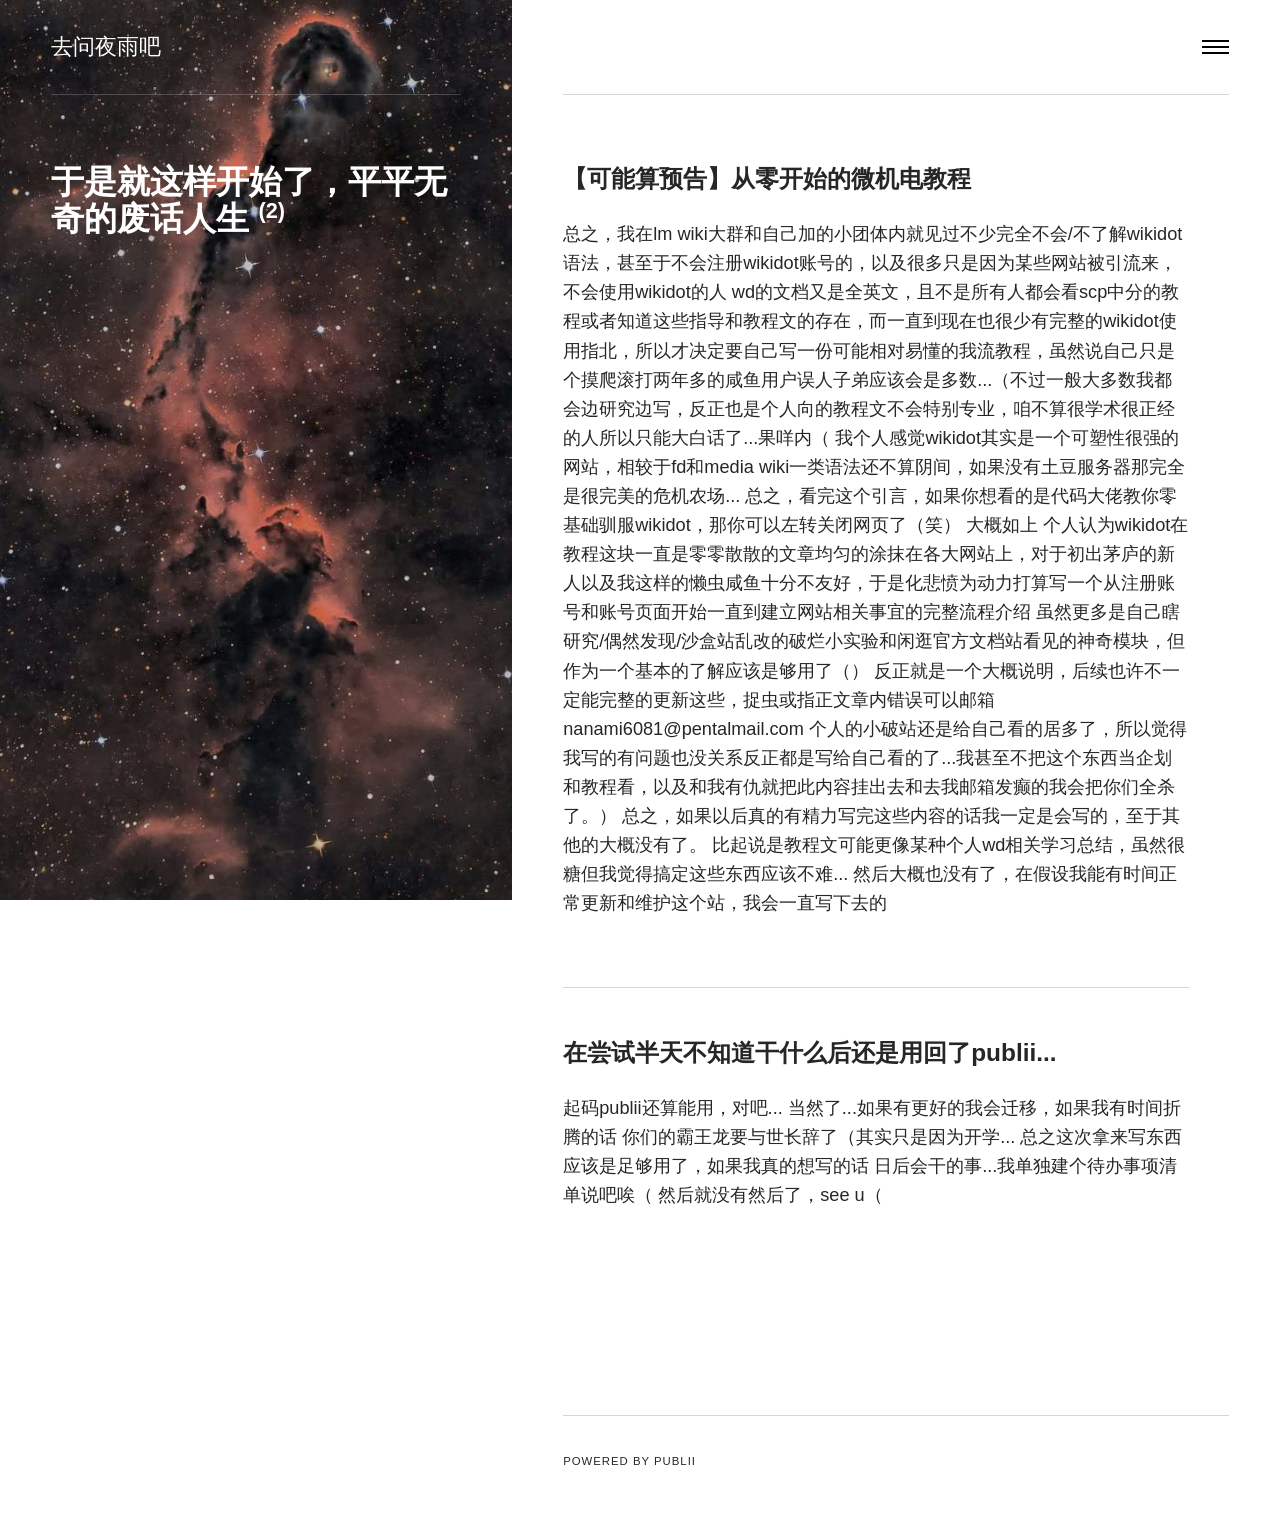
<file: tags/yu-shi-jiu-zhe-yang-kai-shi-liaoping-ping-wu-qi-de-fei-hua-ren-sheng/index.html>
<!DOCTYPE html><html lang="zh-cn"><head><meta charset="utf-8"><meta http-equiv="X-UA-Compatible" content="IE=edge"><meta name="viewport" content="width=device-width,initial-scale=1"><title>Tag: 于是就这样开始了，平平无奇的废话人生 - 去问夜雨吧</title><meta name="robots" content="noindex, follow"><meta name="generator" content="Publii Open-Source CMS for Static Site"><link rel="alternate" type="application/atom+xml" href="https://tsunami-07.github.io/feed.xml" title="去问夜雨吧 - RSS"><link rel="alternate" type="application/json" href="https://tsunami-07.github.io/feed.json" title="去问夜雨吧 - JSON"><meta property="og:title" content="于是就这样开始了，平平无奇的废话人生"><meta property="og:site_name" content="去问夜雨吧"><meta property="og:description" content=""><meta property="og:url" content="https://tsunami-07.github.io/tags/yu-shi-jiu-zhe-yang-kai-shi-liaoping-ping-wu-qi-de-fei-hua-ren-sheng/"><meta property="og:type" content="website"><link rel="stylesheet" href="https://tsunami-07.github.io/assets/css/style.css?v&#x3D;10c94ccc0dae127d68dea42402b1eb4b"><script type="application/ld+json">{"@context":"http://schema.org","@type":"Organization","name":"去问夜雨吧","url":"https://tsunami-07.github.io/","sameAs":["anyzz","asysy76652","我没有","我没有","我想注册来着"]}</script><noscript><style>img[loading] {
                    opacity: 1;
                }</style></noscript></head><body class="tag-template"><div class="container js-container"><nav class="menu"><ul class="navbar__menu"><li><a href="https://tsunami-07.github.io/" target="_self">首页</a></li><li><a href="https://tsunami-07.github.io/about.html" target="_self">关于</a></li><li><a href="https://tsunami-07.github.io/tags/" target="_self">标签一览</a></li><li><a href="https://tsunami-07.github.io/authors/nightingale22/" target="_self">可以当归档用吧..?</a></li><li><a href="https://tsunami-07.github.io/she-ding-jizong-zhi-ke-yi-yong-lai-fang-ren-he-dong-xi.html" target="_self">世界观中心，大概</a></li><li><span>关注wykx谢谢喵</span></li></ul></nav><div class="container__content"><header class="top"><div class="top__item"><a class="logo" href="https://tsunami-07.github.io/">去问夜雨吧</a></div><div class="top__item top__item--right"><button class="menu-toggle js-menu-toggle" aria-label="Menu" aria-expanded="false"><span class="menu-toggle-box"><span class="menu-toggle-inner">Menu</span></span></button></div></header><main class="main page page--tag"><div class="main__left"><figure class="hero"><img src="https://tsunami-07.github.io/media/website/IMG_5201_sgarbossa1024.jpeg" srcset="https://tsunami-07.github.io/media/website/responsive/IMG_5201_sgarbossa1024-xs.jpeg 300w, https://tsunami-07.github.io/media/website/responsive/IMG_5201_sgarbossa1024-sm.jpeg 480w, https://tsunami-07.github.io/media/website/responsive/IMG_5201_sgarbossa1024-md.jpeg 768w, https://tsunami-07.github.io/media/website/responsive/IMG_5201_sgarbossa1024-lg.jpeg 1024w, https://tsunami-07.github.io/media/website/responsive/IMG_5201_sgarbossa1024-xl.jpeg 1280w, https://tsunami-07.github.io/media/website/responsive/IMG_5201_sgarbossa1024-2xl.jpeg 1600w" sizes="(min-width: 1800px) 50vw, (min-width: 900px) 40vw, 100vw" loading="eager" width="687" height="1024" alt=""></figure><header><h1>于是就这样开始了，平平无奇的废话人生 <sup>(2)</sup></h1></header></div><div class="main__right feed feed--tag"><div><article class="feed__item"><header><h2><a href="https://tsunami-07.github.io/ke-neng-suan-yu-gao-cong-ling-kai-shi-de-wei-ji-dian-jiao-cheng.html">【可能算预告】从零开始的微机电教程</a></h2></header><p>总之，我在lm wiki大群和自己加的小团体内就见过不少完全不会/不了解wikidot语法，甚至于不会注册wikidot账号的，以及很多只是因为某些网站被引流来，不会使用wikidot的人 wd的文档又是全英文，且不是所有人都会看scp中分的教程或者知道这些指导和教程文的存在，而一直到现在也很少有完整的wikidot使用指北，所以才决定要自己写一份可能相对易懂的我流教程，虽然说自己只是个摸爬滚打两年多的咸鱼用户误人子弟应该会是多数...（不过一般大多数我都会边研究边写，反正也是个人向的教程文不会特别专业，咱不算很学术很正经的人所以只能大白话了...果咩内（ 我个人感觉wikidot其实是一个可塑性很强的网站，相较于fd和media wiki一类语法还不算阴间，如果没有土豆服务器那完全是很完美的危机农场... 总之，看完这个引言，如果你想看的是代码大佬教你零基础驯服wikidot，那你可以左转关闭网页了（笑） 大概如上 个人认为wikidot在教程这块一直是零零散散的文章均匀的涂抹在各大网站上，对于初出茅庐的新人以及我这样的懒虫咸鱼十分不友好，于是化悲愤为动力打算写一个从注册账号和账号页面开始一直到建立网站相关事宜的完整流程介绍 虽然更多是自己瞎研究/偶然发现/沙盒站乱改的破烂小实验和闲逛官方文档站看见的神奇模块，但作为一个基本的了解应该是够用了（） 反正就是一个大概说明，后续也许不一定能完整的更新这些，捉虫或指正文章内错误可以邮箱nanami6081@pentalmail.com 个人的小破站还是给自己看的居多了，所以觉得我写的有问题也没关系反正都是写给自己看的了...我甚至不把这个东西当企划和教程看，以及和我有仇就把此内容挂出去和去我邮箱发癫的我会把你们全杀了。） 总之，如果以后真的有精力写完这些内容的话我一定是会写的，至于其他的大概没有了。 比起说是教程文可能更像某种个人wd相关学习总结，虽然很糖但我觉得搞定这些东西应该不难... 然后大概也没有了，在假设我能有时间正常更新和维护这个站，我会一直写下去的</p></article><article class="feed__item"><header><h2><a href="https://tsunami-07.github.io/zai-chang-shi-ban-tian-bu-zhi-dao-gan-shi-me-hou-huan-shi-yong-hui-liao-publii.html">在尝试半天不知道干什么后还是用回了publii...</a></h2></header><p>起码publii还算能用，对吧... 当然了...如果有更好的我会迁移，如果我有时间折腾的话 你们的霸王龙要与世长辞了（其实只是因为开学... 总之这次拿来写东西应该是足够用了，如果我真的想写的话 日后会干的事...我单独建个待办事项清单说吧唉（ 然后就没有然后了，see u（</p></article></div></div></main><footer class="footer"><div class="footer__social"><a href="anyzz" class="facebook" aria-label="Facebook"><svg class="icon"><use xlink:href="https://tsunami-07.github.io/assets/svg/svg-map.svg#facebook"/></svg> </a><a href="asysy76652" class="twitter" aria-label="Twitter"><svg class="icon"><use xlink:href="https://tsunami-07.github.io/assets/svg/svg-map.svg#twitter"/></svg> </a><a href="我没有" class="instagram" aria-label="Instagram"><svg class="icon"><use xlink:href="https://tsunami-07.github.io/assets/svg/svg-map.svg#instagram"/></svg> </a><a href="我没有" class="linkedin" aria-label="LinkedIn"><svg class="icon"><use xlink:href="https://tsunami-07.github.io/assets/svg/svg-map.svg#linkedin"/></svg> </a><a href="我想注册来着" class="youtube" aria-label="Youtube"><svg class="icon"><use xlink:href="https://tsunami-07.github.io/assets/svg/svg-map.svg#youtube"/></svg></a></div><div class="footer__copyright">Powered by Publii</div></footer></div></div><script defer="defer" src="https://tsunami-07.github.io/assets/js/scripts.min.js?v&#x3D;1ea8317abae2e05fa2a65ed7bbff7ba7"></script><script>var images = document.querySelectorAll('img[loading]');

        for (var i = 0; i < images.length; i++) {
            if (images[i].complete) {
                images[i].classList.add('is-loaded');
            } else {
                images[i].addEventListener('load', function () {
                    this.classList.add('is-loaded');
                }, false);
            }
        }</script><script>(function() {
			var originalTitle = document.title;
			var timeout;
			document.addEventListener("visibilitychange", function() {
				if (document.hidden) {
					document.title = "Azalea";
				} else {
					clearTimeout(timeout);
					document.title = "向心脏刺入爱";
							setTimeout(function() {
								document.title = originalTitle;
							}, 2000);
				}
			});
		})();</script></body></html>
</file>
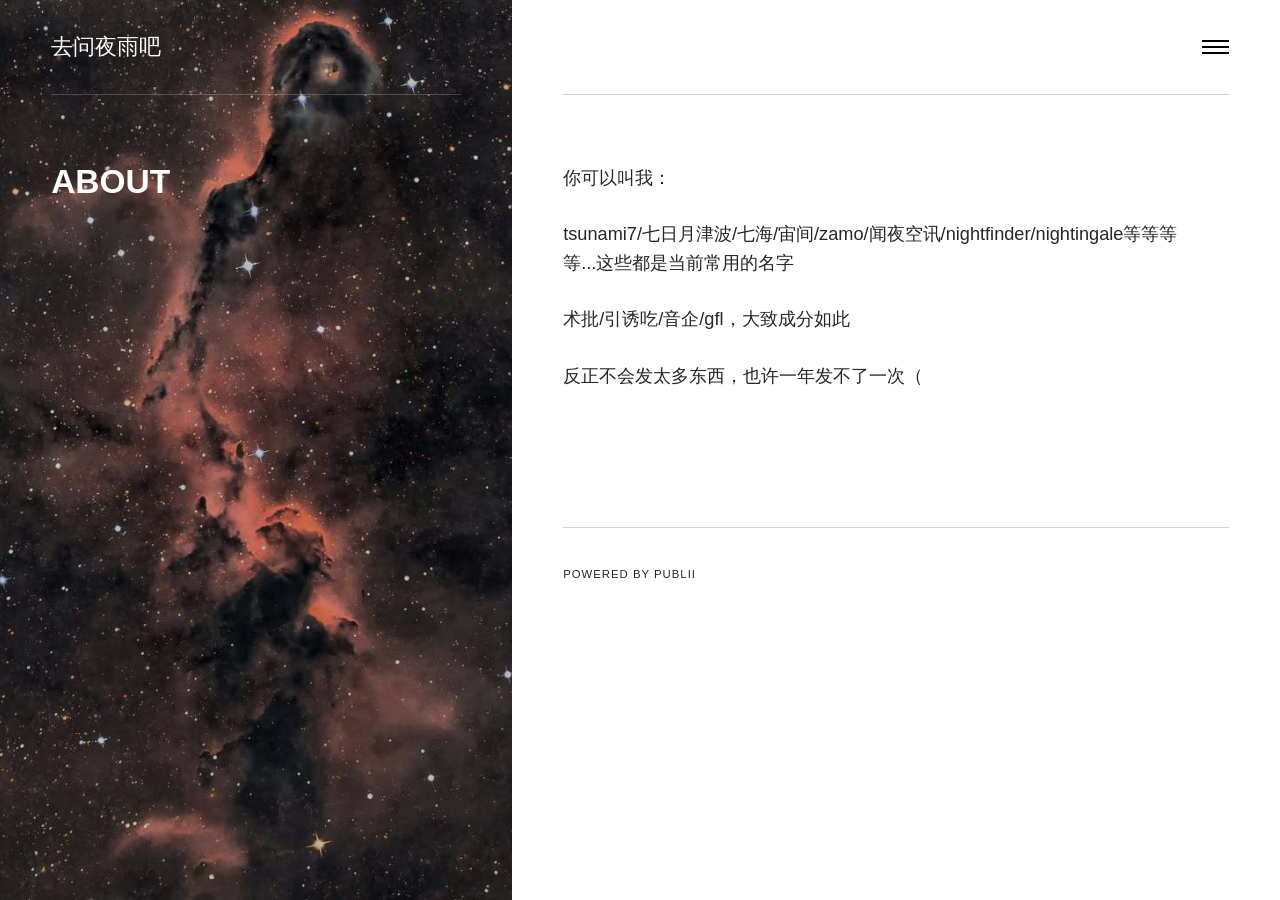
<file: about.html>
<!DOCTYPE html><html lang="zh-cn"><head><meta charset="utf-8"><meta http-equiv="X-UA-Compatible" content="IE=edge"><meta name="viewport" content="width=device-width,initial-scale=1"><title>ABOUT - 去问夜雨吧</title><meta name="description" content="你可以叫我： tsunami7/七日月津波/七海/宙间/zamo/闻夜空讯/nightfinder/nightingale等等等等...这些都是当前常用的名字 术批/引诱吃/音企/gfl，大致成分如此 反正不会发太多东西，也许一年发不了一次（"><meta name="generator" content="Publii Open-Source CMS for Static Site"><link rel="stylesheet" href="https://tsunami-07.github.io/media/plugins/syntaxHighlighter/prism-black.css"><link rel="canonical" href="https://tsunami-07.github.io/about.html"><link rel="alternate" type="application/atom+xml" href="https://tsunami-07.github.io/feed.xml" title="去问夜雨吧 - RSS"><link rel="alternate" type="application/json" href="https://tsunami-07.github.io/feed.json" title="去问夜雨吧 - JSON"><meta property="og:title" content="ABOUT"><meta property="og:site_name" content="去问夜雨吧"><meta property="og:description" content="你可以叫我： tsunami7/七日月津波/七海/宙间/zamo/闻夜空讯/nightfinder/nightingale等等等等...这些都是当前常用的名字 术批/引诱吃/音企/gfl，大致成分如此 反正不会发太多东西，也许一年发不了一次（"><meta property="og:url" content="https://tsunami-07.github.io/about.html"><meta property="og:type" content="article"><link rel="stylesheet" href="https://tsunami-07.github.io/assets/css/style.css?v&#x3D;10c94ccc0dae127d68dea42402b1eb4b"><script type="application/ld+json">{"@context":"http://schema.org","@type":"Article","mainEntityOfPage":{"@type":"WebPage","@id":"https://tsunami-07.github.io/about.html"},"headline":"ABOUT","datePublished":"2026-08-31T19:29+08:00","dateModified":"2026-08-31T20:09+08:00","description":"你可以叫我： tsunami7/七日月津波/七海/宙间/zamo/闻夜空讯/nightfinder/nightingale等等等等...这些都是当前常用的名字 术批/引诱吃/音企/gfl，大致成分如此 反正不会发太多东西，也许一年发不了一次（","author":{"@type":"Person","name":"NIGHTINGALE22","url":"https://tsunami-07.github.io/authors/nightingale22/"},"publisher":{"@type":"Organization","name":"NIGHTINGALE22"}}</script><noscript><style>img[loading] {
                    opacity: 1;
                }</style></noscript></head><body class="page-template"><div class="container js-container"><nav class="menu"><ul class="navbar__menu"><li><a href="https://tsunami-07.github.io/" target="_self">首页</a></li><li class="active"><a href="https://tsunami-07.github.io/about.html" target="_self">关于</a></li><li><a href="https://tsunami-07.github.io/tags/" target="_self">标签一览</a></li><li><a href="https://tsunami-07.github.io/authors/nightingale22/" target="_self">可以当归档用吧..?</a></li><li><a href="https://tsunami-07.github.io/she-ding-jizong-zhi-ke-yi-yong-lai-fang-ren-he-dong-xi.html" target="_self">世界观中心，大概</a></li><li><span>关注wykx谢谢喵</span></li></ul></nav><div class="container__content"><header class="top"><div class="top__item"><a class="logo" href="https://tsunami-07.github.io/">去问夜雨吧</a></div><div class="top__item top__item--right"><button class="menu-toggle js-menu-toggle" aria-label="Menu" aria-expanded="false"><span class="menu-toggle-box"><span class="menu-toggle-inner">Menu</span></span></button></div></header><main class="main page"><article class="content"><div class="main__left"><figure class="hero"><img src="https://tsunami-07.github.io/media/website/IMG_5201_sgarbossa1024.jpeg" srcset="https://tsunami-07.github.io/media/website/responsive/IMG_5201_sgarbossa1024-xs.jpeg 300w, https://tsunami-07.github.io/media/website/responsive/IMG_5201_sgarbossa1024-sm.jpeg 480w, https://tsunami-07.github.io/media/website/responsive/IMG_5201_sgarbossa1024-md.jpeg 768w, https://tsunami-07.github.io/media/website/responsive/IMG_5201_sgarbossa1024-lg.jpeg 1024w, https://tsunami-07.github.io/media/website/responsive/IMG_5201_sgarbossa1024-xl.jpeg 1280w, https://tsunami-07.github.io/media/website/responsive/IMG_5201_sgarbossa1024-2xl.jpeg 1600w" sizes="(min-width: 1800px) 50vw, (min-width: 900px) 40vw, 100vw" loading="eager" width="687" height="1024" alt=""></figure><header><h1>ABOUT</h1></header></div><div class="main__right"><div class="content__entry"><p>你可以叫我：</p><p>tsunami7/七日月津波/七海/宙间/zamo/闻夜空讯/nightfinder/nightingale等等等等...这些都是当前常用的名字</p><p>术批/引诱吃/音企/gfl，大致成分如此</p><p>反正不会发太多东西，也许一年发不了一次（</p></div></div></article></main><footer class="footer"><div class="footer__social"><a href="anyzz" class="facebook" aria-label="Facebook"><svg class="icon"><use xlink:href="https://tsunami-07.github.io/assets/svg/svg-map.svg#facebook"/></svg> </a><a href="asysy76652" class="twitter" aria-label="Twitter"><svg class="icon"><use xlink:href="https://tsunami-07.github.io/assets/svg/svg-map.svg#twitter"/></svg> </a><a href="我没有" class="instagram" aria-label="Instagram"><svg class="icon"><use xlink:href="https://tsunami-07.github.io/assets/svg/svg-map.svg#instagram"/></svg> </a><a href="我没有" class="linkedin" aria-label="LinkedIn"><svg class="icon"><use xlink:href="https://tsunami-07.github.io/assets/svg/svg-map.svg#linkedin"/></svg> </a><a href="我想注册来着" class="youtube" aria-label="Youtube"><svg class="icon"><use xlink:href="https://tsunami-07.github.io/assets/svg/svg-map.svg#youtube"/></svg></a></div><div class="footer__copyright">Powered by Publii</div></footer></div></div><script defer="defer" src="https://tsunami-07.github.io/assets/js/scripts.min.js?v&#x3D;1ea8317abae2e05fa2a65ed7bbff7ba7"></script><script>var images = document.querySelectorAll('img[loading]');
   
           for (var i = 0; i < images.length; i++) {
               if (images[i].complete) {
                   images[i].classList.add('is-loaded');
               } else {
                   images[i].addEventListener('load', function () {
                       this.classList.add('is-loaded');
                   }, false);
               }
           }</script><script>(function() {
   			var originalTitle = document.title;
   			var timeout;
   			document.addEventListener("visibilitychange", function() {
   				if (document.hidden) {
   					document.title = "Azalea";
   				} else {
   					clearTimeout(timeout);
   					document.title = "向心脏刺入爱";
   							setTimeout(function() {
   								document.title = originalTitle;
   							}, 2000);
   				}
   			});
   		})();</script><script defer="defer" src="https://tsunami-07.github.io/media/plugins/syntaxHighlighter/prism.js"></script><script defer="defer" src="https://tsunami-07.github.io/media/plugins/syntaxHighlighter/prism-line-numbers.min.js"></script></body></html>
</file>
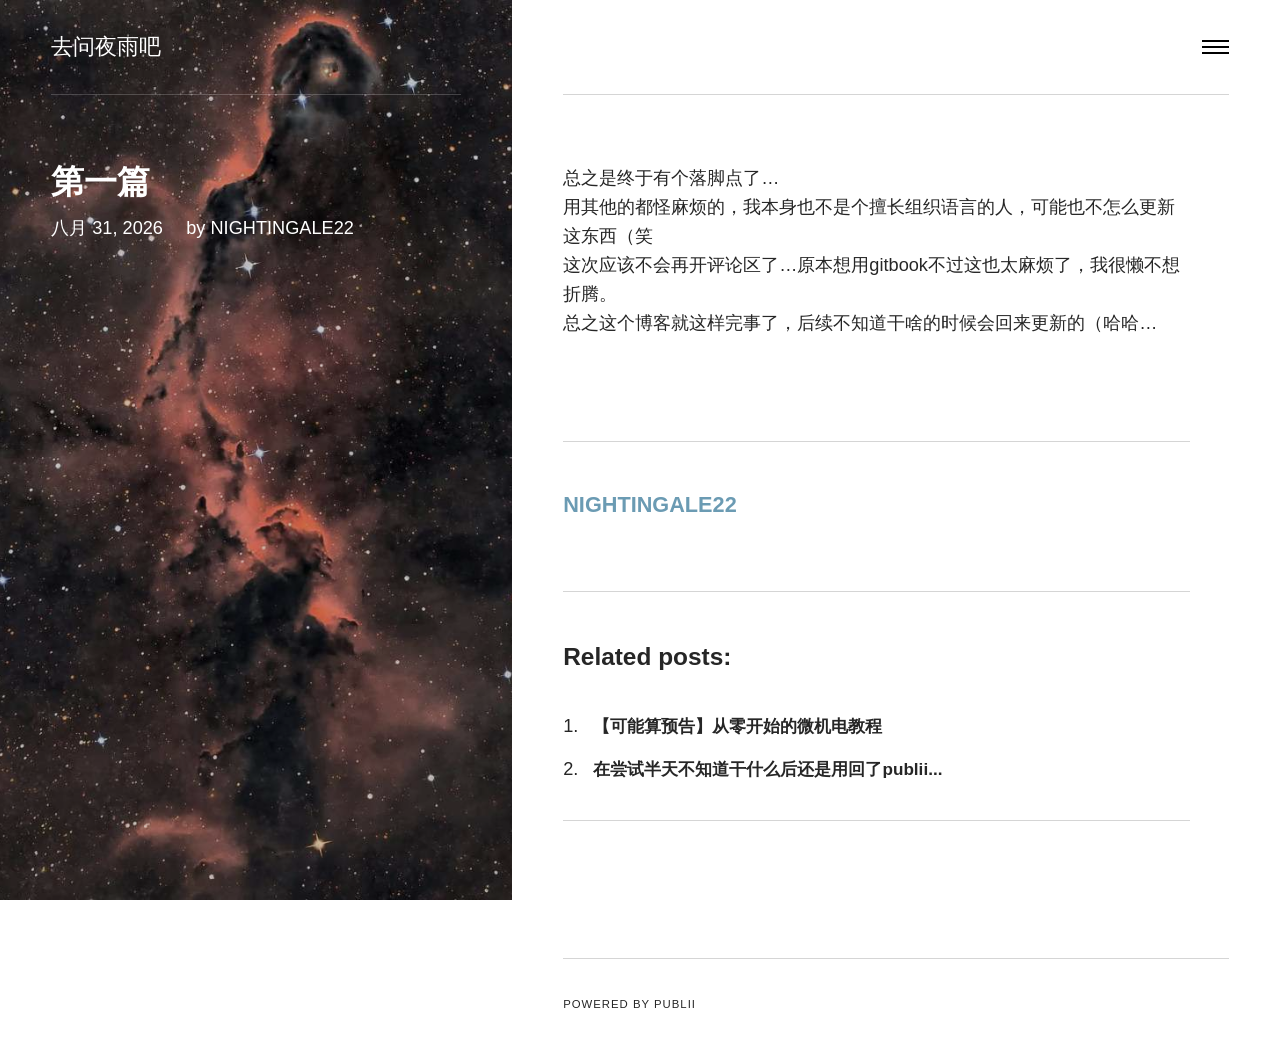
<file: di-yi-pian.html>
<!DOCTYPE html><html lang="zh-cn"><head><meta charset="utf-8"><meta http-equiv="X-UA-Compatible" content="IE=edge"><meta name="viewport" content="width=device-width,initial-scale=1"><title>第一篇 - 去问夜雨吧</title><meta name="description" content="总之是终于有个落脚点了… 用其他的都怪麻烦的，我本身也不是个擅长组织语言的人，可能也不怎么更新这东西（笑 这次应该不会再开评论区了…原本想用gitbook不过这也太麻烦了，我很懒不想折腾。 总之这个博客就这样完事了，后续不知道干啥的时候会回来更新的（哈哈…"><meta name="generator" content="Publii Open-Source CMS for Static Site"><link rel="stylesheet" href="https://tsunami-07.github.io/media/plugins/syntaxHighlighter/prism-black.css"><link rel="canonical" href="https://tsunami-07.github.io/di-yi-pian.html"><link rel="alternate" type="application/atom+xml" href="https://tsunami-07.github.io/feed.xml" title="去问夜雨吧 - RSS"><link rel="alternate" type="application/json" href="https://tsunami-07.github.io/feed.json" title="去问夜雨吧 - JSON"><meta property="og:title" content="第一篇"><meta property="og:site_name" content="去问夜雨吧"><meta property="og:description" content="总之是终于有个落脚点了… 用其他的都怪麻烦的，我本身也不是个擅长组织语言的人，可能也不怎么更新这东西（笑 这次应该不会再开评论区了…原本想用gitbook不过这也太麻烦了，我很懒不想折腾。 总之这个博客就这样完事了，后续不知道干啥的时候会回来更新的（哈哈…"><meta property="og:url" content="https://tsunami-07.github.io/di-yi-pian.html"><meta property="og:type" content="article"><link rel="stylesheet" href="https://tsunami-07.github.io/assets/css/style.css?v&#x3D;10c94ccc0dae127d68dea42402b1eb4b"><script type="application/ld+json">{"@context":"http://schema.org","@type":"Article","mainEntityOfPage":{"@type":"WebPage","@id":"https://tsunami-07.github.io/di-yi-pian.html"},"headline":"第一篇","datePublished":"2026-08-31T19:27+08:00","dateModified":"2026-08-31T19:27+08:00","description":"总之是终于有个落脚点了… 用其他的都怪麻烦的，我本身也不是个擅长组织语言的人，可能也不怎么更新这东西（笑 这次应该不会再开评论区了…原本想用gitbook不过这也太麻烦了，我很懒不想折腾。 总之这个博客就这样完事了，后续不知道干啥的时候会回来更新的（哈哈…","author":{"@type":"Person","name":"NIGHTINGALE22","url":"https://tsunami-07.github.io/authors/nightingale22/"},"publisher":{"@type":"Organization","name":"NIGHTINGALE22"}}</script><noscript><style>img[loading] {
                    opacity: 1;
                }</style></noscript></head><body class="post-template"><div class="container js-container"><nav class="menu"><ul class="navbar__menu"><li><a href="https://tsunami-07.github.io/" target="_self">首页</a></li><li><a href="https://tsunami-07.github.io/about.html" target="_self">关于</a></li><li><a href="https://tsunami-07.github.io/tags/" target="_self">标签一览</a></li><li><a href="https://tsunami-07.github.io/authors/nightingale22/" target="_self">可以当归档用吧..?</a></li><li><a href="https://tsunami-07.github.io/she-ding-jizong-zhi-ke-yi-yong-lai-fang-ren-he-dong-xi.html" target="_self">世界观中心，大概</a></li><li><span>关注wykx谢谢喵</span></li></ul></nav><div class="container__content"><header class="top"><div class="top__item"><a class="logo" href="https://tsunami-07.github.io/">去问夜雨吧</a></div><div class="top__item top__item--right"><button class="menu-toggle js-menu-toggle" aria-label="Menu" aria-expanded="false"><span class="menu-toggle-box"><span class="menu-toggle-inner">Menu</span></span></button></div></header><main class="main post"><article class="content"><div class="main__left"><figure class="hero"><img src="https://tsunami-07.github.io/media/website/IMG_5201_sgarbossa1024.jpeg" srcset="https://tsunami-07.github.io/media/website/responsive/IMG_5201_sgarbossa1024-xs.jpeg 300w, https://tsunami-07.github.io/media/website/responsive/IMG_5201_sgarbossa1024-sm.jpeg 480w, https://tsunami-07.github.io/media/website/responsive/IMG_5201_sgarbossa1024-md.jpeg 768w, https://tsunami-07.github.io/media/website/responsive/IMG_5201_sgarbossa1024-lg.jpeg 1024w, https://tsunami-07.github.io/media/website/responsive/IMG_5201_sgarbossa1024-xl.jpeg 1280w, https://tsunami-07.github.io/media/website/responsive/IMG_5201_sgarbossa1024-2xl.jpeg 1600w" sizes="(min-width: 1800px) 50vw, (min-width: 900px) 40vw, 100vw" loading="eager" width="687" height="1024" alt=""></figure><header><h1>第一篇</h1><p><time datetime="2026-08-31T19:27">八月 31, 2026 </time>by <a href="https://tsunami-07.github.io/authors/nightingale22/" rel="author" title="NIGHTINGALE22">NIGHTINGALE22</a></p></header></div><div class="main__right"><div class="content__entry"><p>总之是终于有个落脚点了…<br>用其他的都怪麻烦的，我本身也不是个擅长组织语言的人，可能也不怎么更新这东西（笑<br>这次应该不会再开评论区了…原本想用gitbook不过这也太麻烦了，我很懒不想折腾。<br>总之这个博客就这样完事了，后续不知道干啥的时候会回来更新的（哈哈…</p><footer><div class="content__tag-share"><div class="content__share"></div></div><div class="content__bio"><h3><a href="https://tsunami-07.github.io/authors/nightingale22/" title="NIGHTINGALE22">NIGHTINGALE22</a></h3></div></footer></div></div></article><div class="main__right main__right--bottom"><div class="related"><h2 class="related__title">Related posts:</h2><ul class="related__items"><li class="related__item"><h3 class="h5"><a href="https://tsunami-07.github.io/ke-neng-suan-yu-gao-cong-ling-kai-shi-de-wei-ji-dian-jiao-cheng.html">【可能算预告】从零开始的微机电教程</a></h3></li><li class="related__item"><h3 class="h5"><a href="https://tsunami-07.github.io/zai-chang-shi-ban-tian-bu-zhi-dao-gan-shi-me-hou-huan-shi-yong-hui-liao-publii.html">在尝试半天不知道干什么后还是用回了publii...</a></h3></li></ul></div></div></main><footer class="footer"><div class="footer__social"><a href="anyzz" class="facebook" aria-label="Facebook"><svg class="icon"><use xlink:href="https://tsunami-07.github.io/assets/svg/svg-map.svg#facebook"/></svg> </a><a href="asysy76652" class="twitter" aria-label="Twitter"><svg class="icon"><use xlink:href="https://tsunami-07.github.io/assets/svg/svg-map.svg#twitter"/></svg> </a><a href="我没有" class="instagram" aria-label="Instagram"><svg class="icon"><use xlink:href="https://tsunami-07.github.io/assets/svg/svg-map.svg#instagram"/></svg> </a><a href="我没有" class="linkedin" aria-label="LinkedIn"><svg class="icon"><use xlink:href="https://tsunami-07.github.io/assets/svg/svg-map.svg#linkedin"/></svg> </a><a href="我想注册来着" class="youtube" aria-label="Youtube"><svg class="icon"><use xlink:href="https://tsunami-07.github.io/assets/svg/svg-map.svg#youtube"/></svg></a></div><div class="footer__copyright">Powered by Publii</div></footer></div></div><script defer="defer" src="https://tsunami-07.github.io/assets/js/scripts.min.js?v&#x3D;1ea8317abae2e05fa2a65ed7bbff7ba7"></script><script>var images = document.querySelectorAll('img[loading]');
   
           for (var i = 0; i < images.length; i++) {
               if (images[i].complete) {
                   images[i].classList.add('is-loaded');
               } else {
                   images[i].addEventListener('load', function () {
                       this.classList.add('is-loaded');
                   }, false);
               }
           }</script><script>(function() {
   			var originalTitle = document.title;
   			var timeout;
   			document.addEventListener("visibilitychange", function() {
   				if (document.hidden) {
   					document.title = "Azalea";
   				} else {
   					clearTimeout(timeout);
   					document.title = "向心脏刺入爱";
   							setTimeout(function() {
   								document.title = originalTitle;
   							}, 2000);
   				}
   			});
   		})();</script><script defer="defer" src="https://tsunami-07.github.io/media/plugins/syntaxHighlighter/prism.js"></script><script defer="defer" src="https://tsunami-07.github.io/media/plugins/syntaxHighlighter/prism-line-numbers.min.js"></script></body></html>
</file>
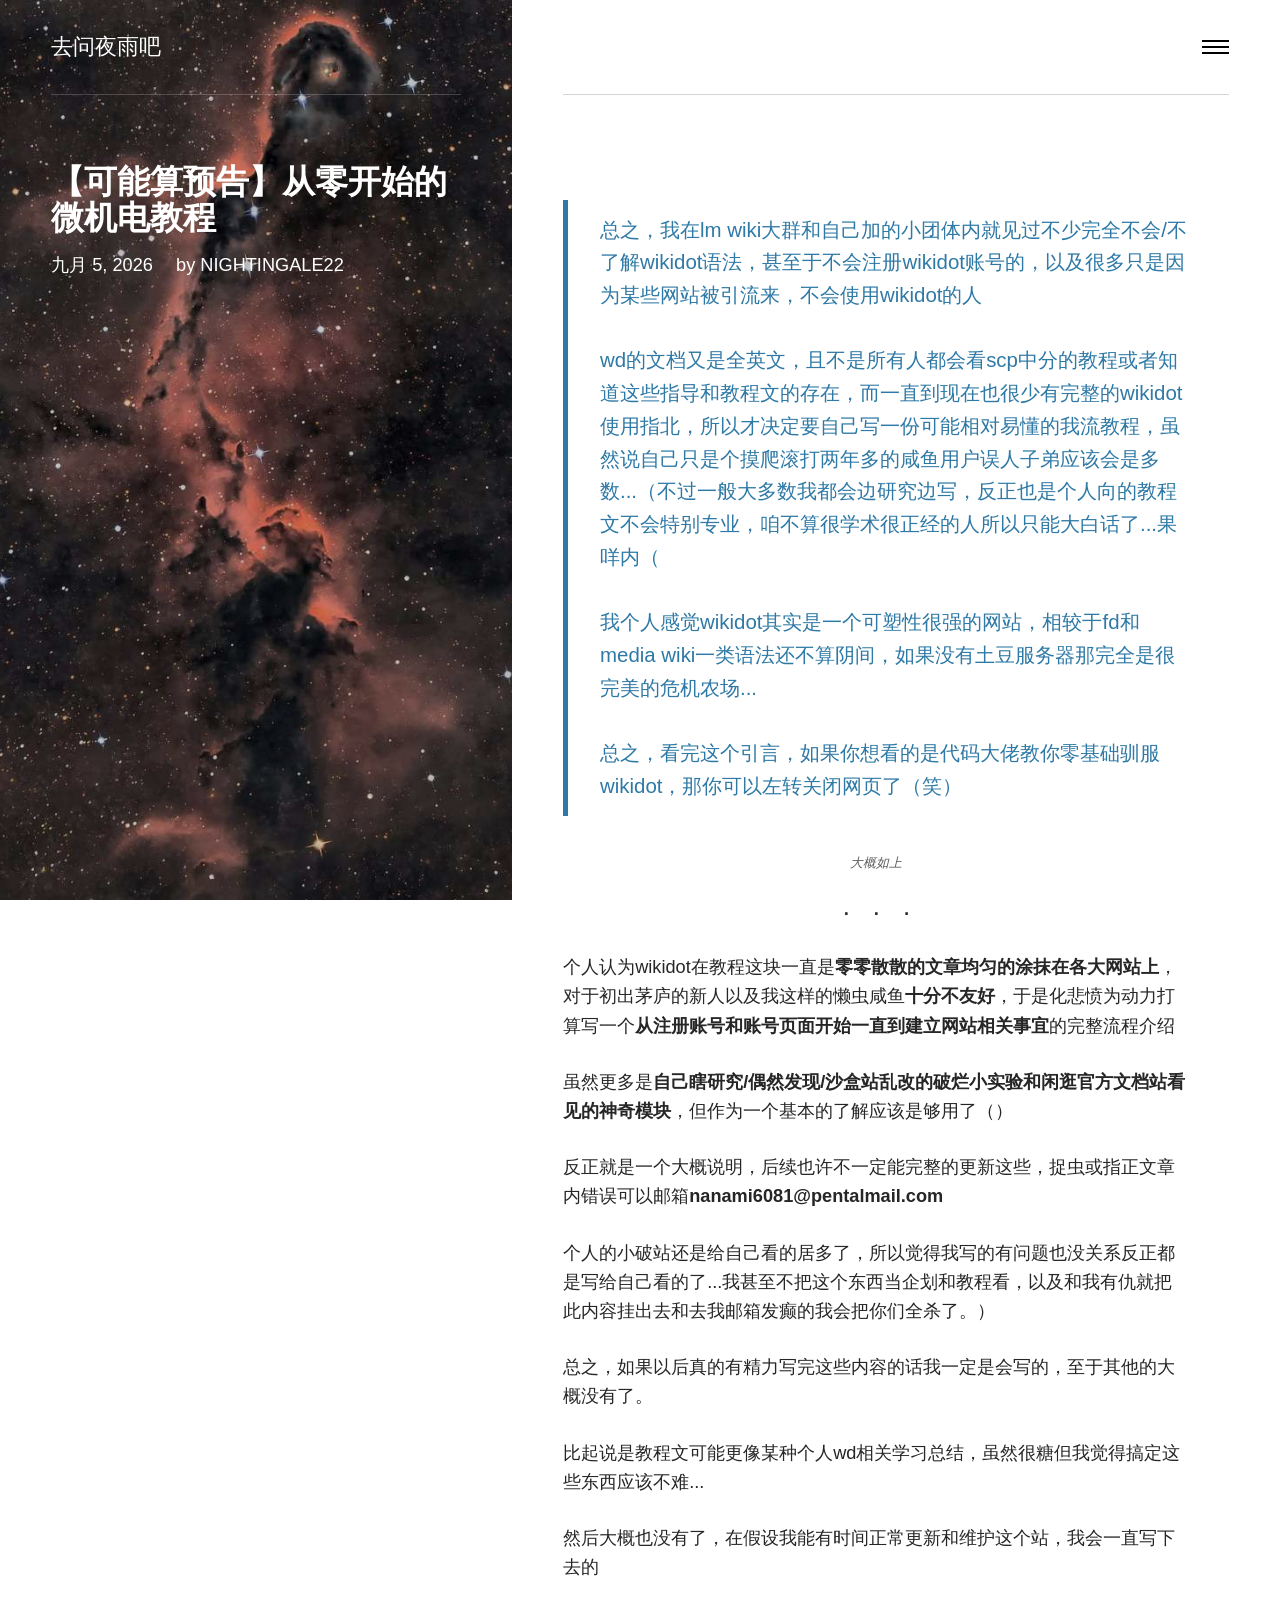
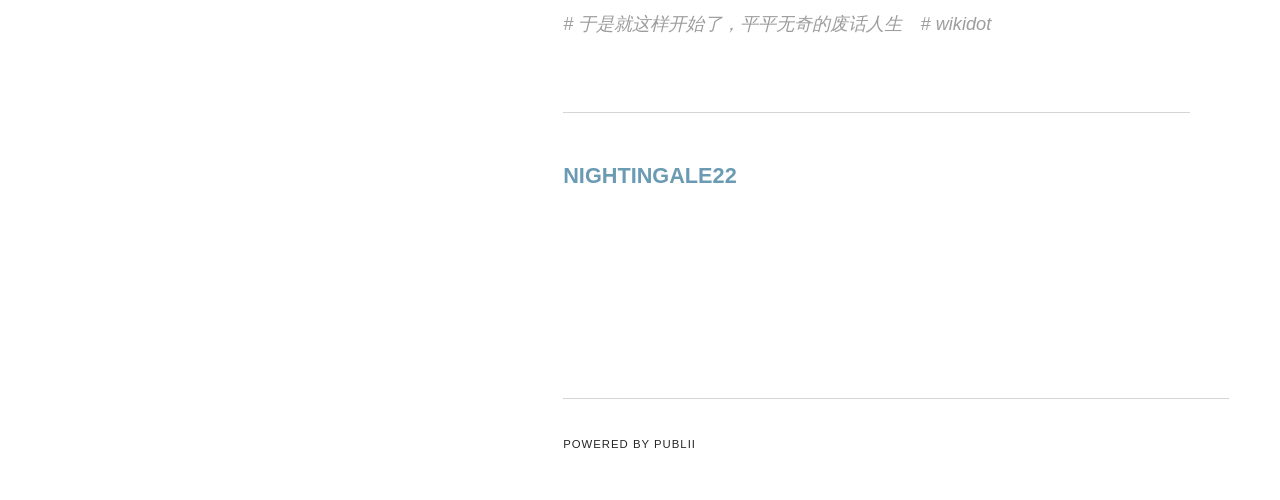
<file: ke-neng-suan-yu-gao-cong-ling-kai-shi-de-wei-ji-dian-jiao-cheng.html>
<!DOCTYPE html><html lang="zh-cn"><head><meta charset="utf-8"><meta http-equiv="X-UA-Compatible" content="IE=edge"><meta name="viewport" content="width=device-width,initial-scale=1"><title>【可能算预告】从零开始的微机电教程 - 去问夜雨吧</title><meta name="description" content="总之，我在lm wiki大群和自己加的小团体内就见过不少完全不会/不了解wikidot语法，甚至于不会注册wikidot账号的，以及很多只是因为某些网站被引流来，不会使用wikidot的人 wd的文档又是全英文，且不是所有人都会看scp中分的教程或者知道这些指导和教程文的存在，而一直到现在也很少有完整的wikidot使用指北，所以才决定要自己写一份可能相对易懂的我流教程，虽然说自己只是个摸爬滚打两年多的咸鱼用户误人子弟应该会是多数...（不过一般大多数我都会边研究边写，反正也是个人向的教程文不会特别专业，咱不算很学术很正经的人所以只能大白话了...果咩内（ 我个人感觉wikidot其实是一个可塑性很强的网站，相较于fd和media wiki一类语法还不算阴间，如果没有土豆服务器那完全是很完美的危机农场... 总之，看完这个引言，如果你想看的是代码大佬教你零基础驯服wikidot，那你可以左转关闭网页了（笑） 大概如上 个人认为wikidot在教程这块一直是零零散散的文章均匀的涂抹在各大网站上，对于初出茅庐的新人以及我这样的懒虫咸鱼十分不友好，于是化悲愤为动力打算写一个从注册账号和账号页面开始一直到建立网站相关事宜的完整流程介绍 虽然更多是自己瞎研究/偶然发现/沙盒站乱改的破烂小实验和闲逛官方文档站看见的神奇模块，但作为一个基本的了解应该是够用了（） 反正就是一个大概说明，后续也许不一定能完整的更新这些，捉虫或指正文章内错误可以邮箱nanami6081@pentalmail.com 个人的小破站还是给自己看的居多了，所以觉得我写的有问题也没关系反正都是写给自己看的了...我甚至不把这个东西当企划和教程看，以及和我有仇就把此内容挂出去和去我邮箱发癫的我会把你们全杀了。） 总之，如果以后真的有精力写完这些内容的话我一定是会写的，至于其他的大概没有了。 比起说是教程文可能更像某种个人wd相关学习总结，虽然很糖但我觉得搞定这些东西应该不难... 然后大概也没有了，在假设我能有时间正常更新和维护这个站，我会一直写下去的"><meta name="generator" content="Publii Open-Source CMS for Static Site"><link rel="stylesheet" href="https://tsunami-07.github.io/media/plugins/syntaxHighlighter/prism-black.css"><link rel="canonical" href="https://tsunami-07.github.io/ke-neng-suan-yu-gao-cong-ling-kai-shi-de-wei-ji-dian-jiao-cheng.html"><link rel="alternate" type="application/atom+xml" href="https://tsunami-07.github.io/feed.xml" title="去问夜雨吧 - RSS"><link rel="alternate" type="application/json" href="https://tsunami-07.github.io/feed.json" title="去问夜雨吧 - JSON"><meta property="og:title" content="【可能算预告】从零开始的微机电教程"><meta property="og:site_name" content="去问夜雨吧"><meta property="og:description" content="总之，我在lm wiki大群和自己加的小团体内就见过不少完全不会/不了解wikidot语法，甚至于不会注册wikidot账号的，以及很多只是因为某些网站被引流来，不会使用wikidot的人 wd的文档又是全英文，且不是所有人都会看scp中分的教程或者知道这些指导和教程文的存在，而一直到现在也很少有完整的wikidot使用指北，所以才决定要自己写一份可能相对易懂的我流教程，虽然说自己只是个摸爬滚打两年多的咸鱼用户误人子弟应该会是多数...（不过一般大多数我都会边研究边写，反正也是个人向的教程文不会特别专业，咱不算很学术很正经的人所以只能大白话了...果咩内（ 我个人感觉wikidot其实是一个可塑性很强的网站，相较于fd和media wiki一类语法还不算阴间，如果没有土豆服务器那完全是很完美的危机农场... 总之，看完这个引言，如果你想看的是代码大佬教你零基础驯服wikidot，那你可以左转关闭网页了（笑） 大概如上 个人认为wikidot在教程这块一直是零零散散的文章均匀的涂抹在各大网站上，对于初出茅庐的新人以及我这样的懒虫咸鱼十分不友好，于是化悲愤为动力打算写一个从注册账号和账号页面开始一直到建立网站相关事宜的完整流程介绍 虽然更多是自己瞎研究/偶然发现/沙盒站乱改的破烂小实验和闲逛官方文档站看见的神奇模块，但作为一个基本的了解应该是够用了（） 反正就是一个大概说明，后续也许不一定能完整的更新这些，捉虫或指正文章内错误可以邮箱nanami6081@pentalmail.com 个人的小破站还是给自己看的居多了，所以觉得我写的有问题也没关系反正都是写给自己看的了...我甚至不把这个东西当企划和教程看，以及和我有仇就把此内容挂出去和去我邮箱发癫的我会把你们全杀了。） 总之，如果以后真的有精力写完这些内容的话我一定是会写的，至于其他的大概没有了。 比起说是教程文可能更像某种个人wd相关学习总结，虽然很糖但我觉得搞定这些东西应该不难... 然后大概也没有了，在假设我能有时间正常更新和维护这个站，我会一直写下去的"><meta property="og:url" content="https://tsunami-07.github.io/ke-neng-suan-yu-gao-cong-ling-kai-shi-de-wei-ji-dian-jiao-cheng.html"><meta property="og:type" content="article"><link rel="stylesheet" href="https://tsunami-07.github.io/assets/css/style.css?v&#x3D;10c94ccc0dae127d68dea42402b1eb4b"><script type="application/ld+json">{"@context":"http://schema.org","@type":"Article","mainEntityOfPage":{"@type":"WebPage","@id":"https://tsunami-07.github.io/ke-neng-suan-yu-gao-cong-ling-kai-shi-de-wei-ji-dian-jiao-cheng.html"},"headline":"【可能算预告】从零开始的微机电教程","datePublished":"2026-09-05T14:22+08:00","dateModified":"2026-09-05T14:26+08:00","description":"总之，我在lm wiki大群和自己加的小团体内就见过不少完全不会/不了解wikidot语法，甚至于不会注册wikidot账号的，以及很多只是因为某些网站被引流来，不会使用wikidot的人 wd的文档又是全英文，且不是所有人都会看scp中分的教程或者知道这些指导和教程文的存在，而一直到现在也很少有完整的wikidot使用指北，所以才决定要自己写一份可能相对易懂的我流教程，虽然说自己只是个摸爬滚打两年多的咸鱼用户误人子弟应该会是多数...（不过一般大多数我都会边研究边写，反正也是个人向的教程文不会特别专业，咱不算很学术很正经的人所以只能大白话了...果咩内（ 我个人感觉wikidot其实是一个可塑性很强的网站，相较于fd和media wiki一类语法还不算阴间，如果没有土豆服务器那完全是很完美的危机农场... 总之，看完这个引言，如果你想看的是代码大佬教你零基础驯服wikidot，那你可以左转关闭网页了（笑） 大概如上 个人认为wikidot在教程这块一直是零零散散的文章均匀的涂抹在各大网站上，对于初出茅庐的新人以及我这样的懒虫咸鱼十分不友好，于是化悲愤为动力打算写一个从注册账号和账号页面开始一直到建立网站相关事宜的完整流程介绍 虽然更多是自己瞎研究/偶然发现/沙盒站乱改的破烂小实验和闲逛官方文档站看见的神奇模块，但作为一个基本的了解应该是够用了（） 反正就是一个大概说明，后续也许不一定能完整的更新这些，捉虫或指正文章内错误可以邮箱nanami6081@pentalmail.com 个人的小破站还是给自己看的居多了，所以觉得我写的有问题也没关系反正都是写给自己看的了...我甚至不把这个东西当企划和教程看，以及和我有仇就把此内容挂出去和去我邮箱发癫的我会把你们全杀了。） 总之，如果以后真的有精力写完这些内容的话我一定是会写的，至于其他的大概没有了。 比起说是教程文可能更像某种个人wd相关学习总结，虽然很糖但我觉得搞定这些东西应该不难... 然后大概也没有了，在假设我能有时间正常更新和维护这个站，我会一直写下去的","author":{"@type":"Person","name":"NIGHTINGALE22","url":"https://tsunami-07.github.io/authors/nightingale22/"},"publisher":{"@type":"Organization","name":"NIGHTINGALE22"}}</script><noscript><style>img[loading] {
                    opacity: 1;
                }</style></noscript></head><body class="post-template"><div class="container js-container"><nav class="menu"><ul class="navbar__menu"><li><a href="https://tsunami-07.github.io/" target="_self">首页</a></li><li><a href="https://tsunami-07.github.io/about.html" target="_self">关于</a></li><li><a href="https://tsunami-07.github.io/tags/" target="_self">标签一览</a></li><li><a href="https://tsunami-07.github.io/authors/nightingale22/" target="_self">可以当归档用吧..?</a></li><li><a href="https://tsunami-07.github.io/she-ding-jizong-zhi-ke-yi-yong-lai-fang-ren-he-dong-xi.html" target="_self">世界观中心，大概</a></li><li><span>关注wykx谢谢喵</span></li></ul></nav><div class="container__content"><header class="top"><div class="top__item"><a class="logo" href="https://tsunami-07.github.io/">去问夜雨吧</a></div><div class="top__item top__item--right"><button class="menu-toggle js-menu-toggle" aria-label="Menu" aria-expanded="false"><span class="menu-toggle-box"><span class="menu-toggle-inner">Menu</span></span></button></div></header><main class="main post"><article class="content"><div class="main__left"><figure class="hero"><img src="https://tsunami-07.github.io/media/website/IMG_5201_sgarbossa1024.jpeg" srcset="https://tsunami-07.github.io/media/website/responsive/IMG_5201_sgarbossa1024-xs.jpeg 300w, https://tsunami-07.github.io/media/website/responsive/IMG_5201_sgarbossa1024-sm.jpeg 480w, https://tsunami-07.github.io/media/website/responsive/IMG_5201_sgarbossa1024-md.jpeg 768w, https://tsunami-07.github.io/media/website/responsive/IMG_5201_sgarbossa1024-lg.jpeg 1024w, https://tsunami-07.github.io/media/website/responsive/IMG_5201_sgarbossa1024-xl.jpeg 1280w, https://tsunami-07.github.io/media/website/responsive/IMG_5201_sgarbossa1024-2xl.jpeg 1600w" sizes="(min-width: 1800px) 50vw, (min-width: 900px) 40vw, 100vw" loading="eager" width="687" height="1024" alt=""></figure><header><h1>【可能算预告】从零开始的微机电教程</h1><p><time datetime="2026-09-05T14:22">九月 5, 2026 </time>by <a href="https://tsunami-07.github.io/authors/nightingale22/" rel="author" title="NIGHTINGALE22">NIGHTINGALE22</a></p></header></div><div class="main__right"><div class="content__entry"><figure class="blockquote"><blockquote>总之，我在lm wiki大群和自己加的小团体内就见过不少完全不会/不了解wikidot语法，甚至于不会注册wikidot账号的，以及很多只是因为某些网站被引流来，不会使用wikidot的人<br><br>wd的文档又是全英文，且不是所有人都会看scp中分的教程或者知道这些指导和教程文的存在，而一直到现在也很少有完整的wikidot使用指北，所以才决定要自己写一份可能相对易懂的我流教程，虽然说自己只是个摸爬滚打两年多的咸鱼用户误人子弟应该会是多数...（不过一般大多数我都会边研究边写，反正也是个人向的教程文不会特别专业，咱不算很学术很正经的人所以只能大白话了...果咩内（<br><br>我个人感觉wikidot其实是一个可塑性很强的网站，相较于fd和media wiki一类语法还不算阴间，如果没有土豆服务器那完全是很完美的危机农场...<br><br>总之，看完这个引言，如果你想看的是代码大佬教你零基础驯服wikidot，那你可以左转关闭网页了（笑）<br></blockquote><figcaption>大概如上</figcaption></figure><hr class="separator separator--dots"><p>个人认为wikidot在教程这块一直是<strong>零零散散的文章均匀的涂抹在各大网站上</strong>，对于初出茅庐的新人以及我这样的懒虫咸鱼<strong>十分不友好</strong>，于是化悲愤为动力打算写一个<strong>从注册账号和账号页面开始一直到建立网站相关事宜</strong>的完整流程介绍</p><p>虽然更多是<strong>自己瞎研究/偶然发现/沙盒站乱改的破烂小实验和闲逛官方文档站看见的神奇模块</strong>，但作为一个基本的了解应该是够用了（）</p><p>反正就是一个大概说明，后续也许不一定能完整的更新这些，捉虫或指正文章内错误可以邮箱<strong>nanami6081@pentalmail.com</strong></p><p>个人的小破站还是给自己看的居多了，所以觉得我写的有问题也没关系反正都是写给自己看的了...我甚至不把这个东西当企划和教程看，以及和我有仇就把此内容挂出去和去我邮箱发癫的我会把你们全杀了。）</p><p>总之，如果以后真的有精力写完这些内容的话我一定是会写的，至于其他的大概没有了。</p><p>比起说是教程文可能更像某种个人wd相关学习总结，虽然很糖但我觉得搞定这些东西应该不难...</p><p>然后大概也没有了，在假设我能有时间正常更新和维护这个站，我会一直写下去的</p><footer><div class="content__tag-share"><ul class="content__tag"><li><a href="https://tsunami-07.github.io/tags/yu-shi-jiu-zhe-yang-kai-shi-liaoping-ping-wu-qi-de-fei-hua-ren-sheng/">于是就这样开始了，平平无奇的废话人生</a></li><li><a href="https://tsunami-07.github.io/tags/wikidot/">wikidot</a></li></ul><div class="content__share"></div></div><div class="content__bio"><h3><a href="https://tsunami-07.github.io/authors/nightingale22/" title="NIGHTINGALE22">NIGHTINGALE22</a></h3></div></footer></div></div></article><div class="main__right main__right--bottom"></div></main><footer class="footer"><div class="footer__social"><a href="anyzz" class="facebook" aria-label="Facebook"><svg class="icon"><use xlink:href="https://tsunami-07.github.io/assets/svg/svg-map.svg#facebook"/></svg> </a><a href="asysy76652" class="twitter" aria-label="Twitter"><svg class="icon"><use xlink:href="https://tsunami-07.github.io/assets/svg/svg-map.svg#twitter"/></svg> </a><a href="我没有" class="instagram" aria-label="Instagram"><svg class="icon"><use xlink:href="https://tsunami-07.github.io/assets/svg/svg-map.svg#instagram"/></svg> </a><a href="我没有" class="linkedin" aria-label="LinkedIn"><svg class="icon"><use xlink:href="https://tsunami-07.github.io/assets/svg/svg-map.svg#linkedin"/></svg> </a><a href="我想注册来着" class="youtube" aria-label="Youtube"><svg class="icon"><use xlink:href="https://tsunami-07.github.io/assets/svg/svg-map.svg#youtube"/></svg></a></div><div class="footer__copyright">Powered by Publii</div></footer></div></div><script defer="defer" src="https://tsunami-07.github.io/assets/js/scripts.min.js?v&#x3D;1ea8317abae2e05fa2a65ed7bbff7ba7"></script><script>var images = document.querySelectorAll('img[loading]');
   
           for (var i = 0; i < images.length; i++) {
               if (images[i].complete) {
                   images[i].classList.add('is-loaded');
               } else {
                   images[i].addEventListener('load', function () {
                       this.classList.add('is-loaded');
                   }, false);
               }
           }</script><script>(function() {
   			var originalTitle = document.title;
   			var timeout;
   			document.addEventListener("visibilitychange", function() {
   				if (document.hidden) {
   					document.title = "Azalea";
   				} else {
   					clearTimeout(timeout);
   					document.title = "向心脏刺入爱";
   							setTimeout(function() {
   								document.title = originalTitle;
   							}, 2000);
   				}
   			});
   		})();</script><script defer="defer" src="https://tsunami-07.github.io/media/plugins/syntaxHighlighter/prism.js"></script><script defer="defer" src="https://tsunami-07.github.io/media/plugins/syntaxHighlighter/prism-line-numbers.min.js"></script></body></html>
</file>
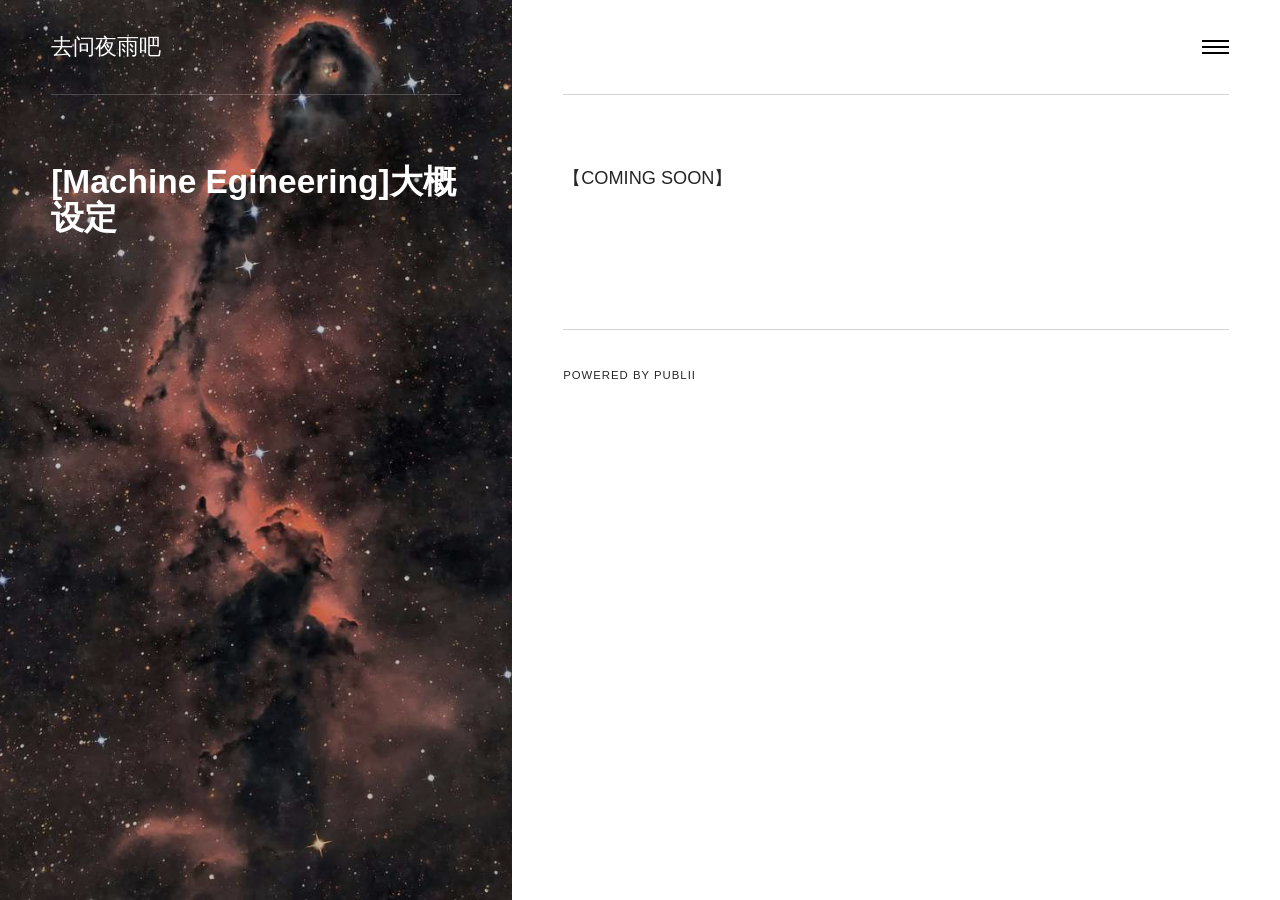
<file: machine-egineeringda-gai-she-ding.html>
<!DOCTYPE html><html lang="zh-cn"><head><meta charset="utf-8"><meta http-equiv="X-UA-Compatible" content="IE=edge"><meta name="viewport" content="width=device-width,initial-scale=1"><title>[Machine Egineering]大概设定 - 去问夜雨吧</title><meta name="description" content="【COMING SOON】"><meta name="generator" content="Publii Open-Source CMS for Static Site"><link rel="stylesheet" href="https://tsunami-07.github.io/media/plugins/syntaxHighlighter/prism-black.css"><link rel="canonical" href="https://tsunami-07.github.io/machine-egineeringda-gai-she-ding.html"><link rel="alternate" type="application/atom+xml" href="https://tsunami-07.github.io/feed.xml" title="去问夜雨吧 - RSS"><link rel="alternate" type="application/json" href="https://tsunami-07.github.io/feed.json" title="去问夜雨吧 - JSON"><meta property="og:title" content="[Machine Egineering]大概设定"><meta property="og:site_name" content="去问夜雨吧"><meta property="og:description" content="【COMING SOON】"><meta property="og:url" content="https://tsunami-07.github.io/machine-egineeringda-gai-she-ding.html"><meta property="og:type" content="article"><link rel="stylesheet" href="https://tsunami-07.github.io/assets/css/style.css?v&#x3D;10c94ccc0dae127d68dea42402b1eb4b"><script type="application/ld+json">{"@context":"http://schema.org","@type":"Article","mainEntityOfPage":{"@type":"WebPage","@id":"https://tsunami-07.github.io/machine-egineeringda-gai-she-ding.html"},"headline":"[Machine Egineering]大概设定","datePublished":"2026-08-31T20:12+08:00","dateModified":"2026-08-31T20:14+08:00","description":"【COMING SOON】","author":{"@type":"Person","name":"NIGHTINGALE22","url":"https://tsunami-07.github.io/authors/nightingale22/"},"publisher":{"@type":"Organization","name":"NIGHTINGALE22"}}</script><noscript><style>img[loading] {
                    opacity: 1;
                }</style></noscript></head><body class="page-template"><div class="container js-container"><nav class="menu"><ul class="navbar__menu"><li><a href="https://tsunami-07.github.io/" target="_self">首页</a></li><li><a href="https://tsunami-07.github.io/about.html" target="_self">关于</a></li><li><a href="https://tsunami-07.github.io/tags/" target="_self">标签一览</a></li><li><a href="https://tsunami-07.github.io/authors/nightingale22/" target="_self">可以当归档用吧..?</a></li><li><a href="https://tsunami-07.github.io/she-ding-jizong-zhi-ke-yi-yong-lai-fang-ren-he-dong-xi.html" target="_self">世界观中心，大概</a></li><li><span>关注wykx谢谢喵</span></li></ul></nav><div class="container__content"><header class="top"><div class="top__item"><a class="logo" href="https://tsunami-07.github.io/">去问夜雨吧</a></div><div class="top__item top__item--right"><button class="menu-toggle js-menu-toggle" aria-label="Menu" aria-expanded="false"><span class="menu-toggle-box"><span class="menu-toggle-inner">Menu</span></span></button></div></header><main class="main page"><article class="content"><div class="main__left"><figure class="hero"><img src="https://tsunami-07.github.io/media/website/IMG_5201_sgarbossa1024.jpeg" srcset="https://tsunami-07.github.io/media/website/responsive/IMG_5201_sgarbossa1024-xs.jpeg 300w, https://tsunami-07.github.io/media/website/responsive/IMG_5201_sgarbossa1024-sm.jpeg 480w, https://tsunami-07.github.io/media/website/responsive/IMG_5201_sgarbossa1024-md.jpeg 768w, https://tsunami-07.github.io/media/website/responsive/IMG_5201_sgarbossa1024-lg.jpeg 1024w, https://tsunami-07.github.io/media/website/responsive/IMG_5201_sgarbossa1024-xl.jpeg 1280w, https://tsunami-07.github.io/media/website/responsive/IMG_5201_sgarbossa1024-2xl.jpeg 1600w" sizes="(min-width: 1800px) 50vw, (min-width: 900px) 40vw, 100vw" loading="eager" width="687" height="1024" alt=""></figure><header><h1>[Machine Egineering]大概设定</h1></header></div><div class="main__right"><div class="content__entry"><p>【COMING SOON】</p></div></div></article></main><footer class="footer"><div class="footer__social"><a href="anyzz" class="facebook" aria-label="Facebook"><svg class="icon"><use xlink:href="https://tsunami-07.github.io/assets/svg/svg-map.svg#facebook"/></svg> </a><a href="asysy76652" class="twitter" aria-label="Twitter"><svg class="icon"><use xlink:href="https://tsunami-07.github.io/assets/svg/svg-map.svg#twitter"/></svg> </a><a href="我没有" class="instagram" aria-label="Instagram"><svg class="icon"><use xlink:href="https://tsunami-07.github.io/assets/svg/svg-map.svg#instagram"/></svg> </a><a href="我没有" class="linkedin" aria-label="LinkedIn"><svg class="icon"><use xlink:href="https://tsunami-07.github.io/assets/svg/svg-map.svg#linkedin"/></svg> </a><a href="我想注册来着" class="youtube" aria-label="Youtube"><svg class="icon"><use xlink:href="https://tsunami-07.github.io/assets/svg/svg-map.svg#youtube"/></svg></a></div><div class="footer__copyright">Powered by Publii</div></footer></div></div><script defer="defer" src="https://tsunami-07.github.io/assets/js/scripts.min.js?v&#x3D;1ea8317abae2e05fa2a65ed7bbff7ba7"></script><script>var images = document.querySelectorAll('img[loading]');
   
           for (var i = 0; i < images.length; i++) {
               if (images[i].complete) {
                   images[i].classList.add('is-loaded');
               } else {
                   images[i].addEventListener('load', function () {
                       this.classList.add('is-loaded');
                   }, false);
               }
           }</script><script>(function() {
   			var originalTitle = document.title;
   			var timeout;
   			document.addEventListener("visibilitychange", function() {
   				if (document.hidden) {
   					document.title = "Azalea";
   				} else {
   					clearTimeout(timeout);
   					document.title = "向心脏刺入爱";
   							setTimeout(function() {
   								document.title = originalTitle;
   							}, 2000);
   				}
   			});
   		})();</script><script defer="defer" src="https://tsunami-07.github.io/media/plugins/syntaxHighlighter/prism.js"></script><script defer="defer" src="https://tsunami-07.github.io/media/plugins/syntaxHighlighter/prism-line-numbers.min.js"></script></body></html>
</file>
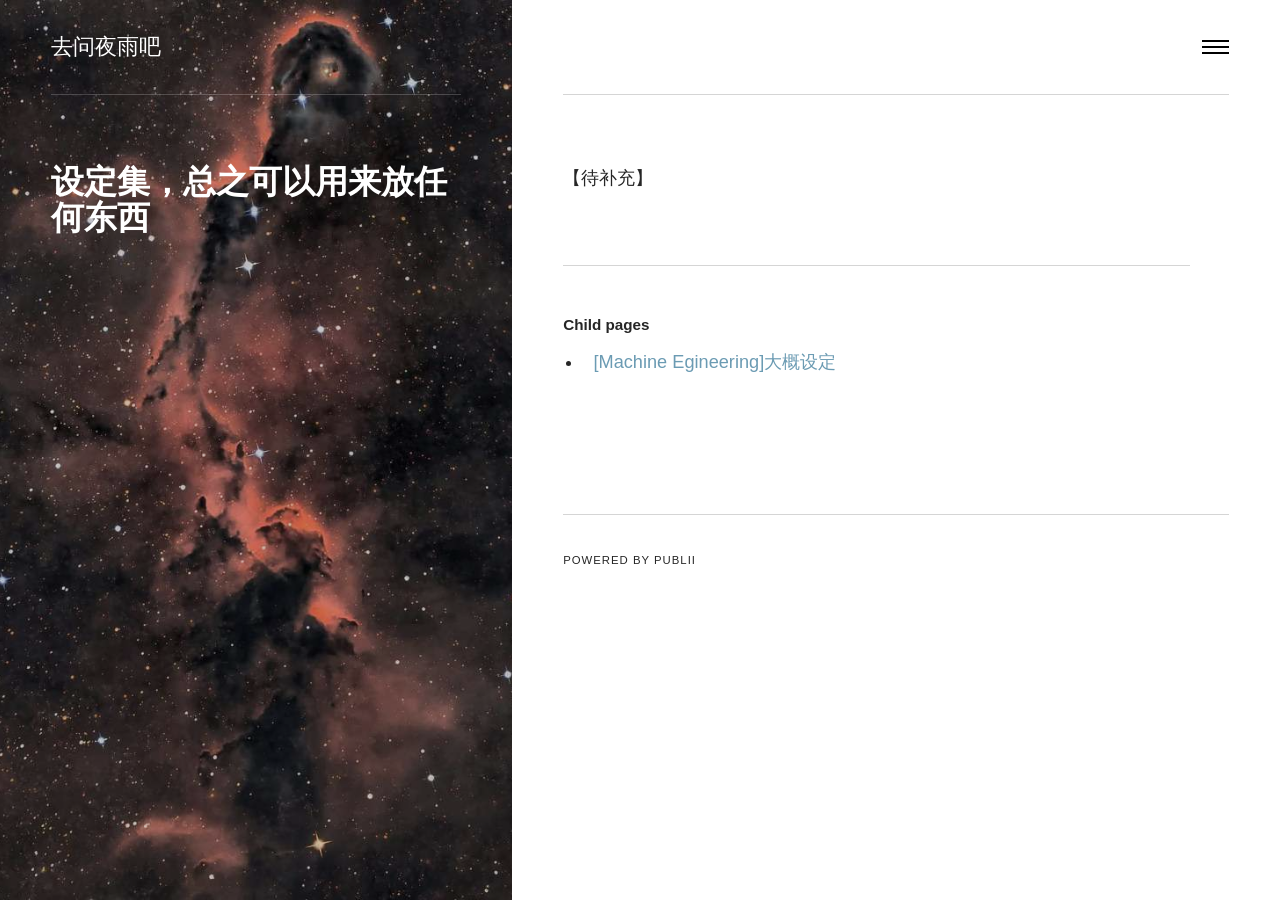
<file: she-ding-jizong-zhi-ke-yi-yong-lai-fang-ren-he-dong-xi.html>
<!DOCTYPE html><html lang="zh-cn"><head><meta charset="utf-8"><meta http-equiv="X-UA-Compatible" content="IE=edge"><meta name="viewport" content="width=device-width,initial-scale=1"><title>设定集，总之可以用来放任何东西 - 去问夜雨吧</title><meta name="description" content="【待补充】"><meta name="generator" content="Publii Open-Source CMS for Static Site"><link rel="stylesheet" href="https://tsunami-07.github.io/media/plugins/syntaxHighlighter/prism-black.css"><link rel="canonical" href="https://tsunami-07.github.io/she-ding-jizong-zhi-ke-yi-yong-lai-fang-ren-he-dong-xi.html"><link rel="alternate" type="application/atom+xml" href="https://tsunami-07.github.io/feed.xml" title="去问夜雨吧 - RSS"><link rel="alternate" type="application/json" href="https://tsunami-07.github.io/feed.json" title="去问夜雨吧 - JSON"><meta property="og:title" content="设定集，总之可以用来放任何东西"><meta property="og:site_name" content="去问夜雨吧"><meta property="og:description" content="【待补充】"><meta property="og:url" content="https://tsunami-07.github.io/she-ding-jizong-zhi-ke-yi-yong-lai-fang-ren-he-dong-xi.html"><meta property="og:type" content="article"><link rel="stylesheet" href="https://tsunami-07.github.io/assets/css/style.css?v&#x3D;10c94ccc0dae127d68dea42402b1eb4b"><script type="application/ld+json">{"@context":"http://schema.org","@type":"Article","mainEntityOfPage":{"@type":"WebPage","@id":"https://tsunami-07.github.io/she-ding-jizong-zhi-ke-yi-yong-lai-fang-ren-he-dong-xi.html"},"headline":"设定集，总之可以用来放任何东西","datePublished":"2026-08-31T20:11+08:00","dateModified":"2026-08-31T20:15+08:00","description":"【待补充】","author":{"@type":"Person","name":"NIGHTINGALE22","url":"https://tsunami-07.github.io/authors/nightingale22/"},"publisher":{"@type":"Organization","name":"NIGHTINGALE22"}}</script><noscript><style>img[loading] {
                    opacity: 1;
                }</style></noscript></head><body class="page-template"><div class="container js-container"><nav class="menu"><ul class="navbar__menu"><li><a href="https://tsunami-07.github.io/" target="_self">首页</a></li><li><a href="https://tsunami-07.github.io/about.html" target="_self">关于</a></li><li><a href="https://tsunami-07.github.io/tags/" target="_self">标签一览</a></li><li><a href="https://tsunami-07.github.io/authors/nightingale22/" target="_self">可以当归档用吧..?</a></li><li class="active"><a href="https://tsunami-07.github.io/she-ding-jizong-zhi-ke-yi-yong-lai-fang-ren-he-dong-xi.html" target="_self">世界观中心，大概</a></li><li><span>关注wykx谢谢喵</span></li></ul></nav><div class="container__content"><header class="top"><div class="top__item"><a class="logo" href="https://tsunami-07.github.io/">去问夜雨吧</a></div><div class="top__item top__item--right"><button class="menu-toggle js-menu-toggle" aria-label="Menu" aria-expanded="false"><span class="menu-toggle-box"><span class="menu-toggle-inner">Menu</span></span></button></div></header><main class="main page"><article class="content"><div class="main__left"><figure class="hero"><img src="https://tsunami-07.github.io/media/website/IMG_5201_sgarbossa1024.jpeg" srcset="https://tsunami-07.github.io/media/website/responsive/IMG_5201_sgarbossa1024-xs.jpeg 300w, https://tsunami-07.github.io/media/website/responsive/IMG_5201_sgarbossa1024-sm.jpeg 480w, https://tsunami-07.github.io/media/website/responsive/IMG_5201_sgarbossa1024-md.jpeg 768w, https://tsunami-07.github.io/media/website/responsive/IMG_5201_sgarbossa1024-lg.jpeg 1024w, https://tsunami-07.github.io/media/website/responsive/IMG_5201_sgarbossa1024-xl.jpeg 1280w, https://tsunami-07.github.io/media/website/responsive/IMG_5201_sgarbossa1024-2xl.jpeg 1600w" sizes="(min-width: 1800px) 50vw, (min-width: 900px) 40vw, 100vw" loading="eager" width="687" height="1024" alt=""></figure><header><h1>设定集，总之可以用来放任何东西</h1></header></div><div class="main__right"><div class="content__entry"><p>【待补充】</p></div></div></article><div class="main__right main__right--bottom"><div class="subpages"><div class="entry-wrapper"><h2 class="h6 subpages__title">Child pages</h2><ul class="subpages__list"><li><a href="https://tsunami-07.github.io/machine-egineeringda-gai-she-ding.html">[Machine Egineering]大概设定</a></li></ul></div></div></div></main><footer class="footer"><div class="footer__social"><a href="anyzz" class="facebook" aria-label="Facebook"><svg class="icon"><use xlink:href="https://tsunami-07.github.io/assets/svg/svg-map.svg#facebook"/></svg> </a><a href="asysy76652" class="twitter" aria-label="Twitter"><svg class="icon"><use xlink:href="https://tsunami-07.github.io/assets/svg/svg-map.svg#twitter"/></svg> </a><a href="我没有" class="instagram" aria-label="Instagram"><svg class="icon"><use xlink:href="https://tsunami-07.github.io/assets/svg/svg-map.svg#instagram"/></svg> </a><a href="我没有" class="linkedin" aria-label="LinkedIn"><svg class="icon"><use xlink:href="https://tsunami-07.github.io/assets/svg/svg-map.svg#linkedin"/></svg> </a><a href="我想注册来着" class="youtube" aria-label="Youtube"><svg class="icon"><use xlink:href="https://tsunami-07.github.io/assets/svg/svg-map.svg#youtube"/></svg></a></div><div class="footer__copyright">Powered by Publii</div></footer></div></div><script defer="defer" src="https://tsunami-07.github.io/assets/js/scripts.min.js?v&#x3D;1ea8317abae2e05fa2a65ed7bbff7ba7"></script><script>var images = document.querySelectorAll('img[loading]');
   
           for (var i = 0; i < images.length; i++) {
               if (images[i].complete) {
                   images[i].classList.add('is-loaded');
               } else {
                   images[i].addEventListener('load', function () {
                       this.classList.add('is-loaded');
                   }, false);
               }
           }</script><script>(function() {
   			var originalTitle = document.title;
   			var timeout;
   			document.addEventListener("visibilitychange", function() {
   				if (document.hidden) {
   					document.title = "Azalea";
   				} else {
   					clearTimeout(timeout);
   					document.title = "向心脏刺入爱";
   							setTimeout(function() {
   								document.title = originalTitle;
   							}, 2000);
   				}
   			});
   		})();</script><script defer="defer" src="https://tsunami-07.github.io/media/plugins/syntaxHighlighter/prism.js"></script><script defer="defer" src="https://tsunami-07.github.io/media/plugins/syntaxHighlighter/prism-line-numbers.min.js"></script></body></html>
</file>
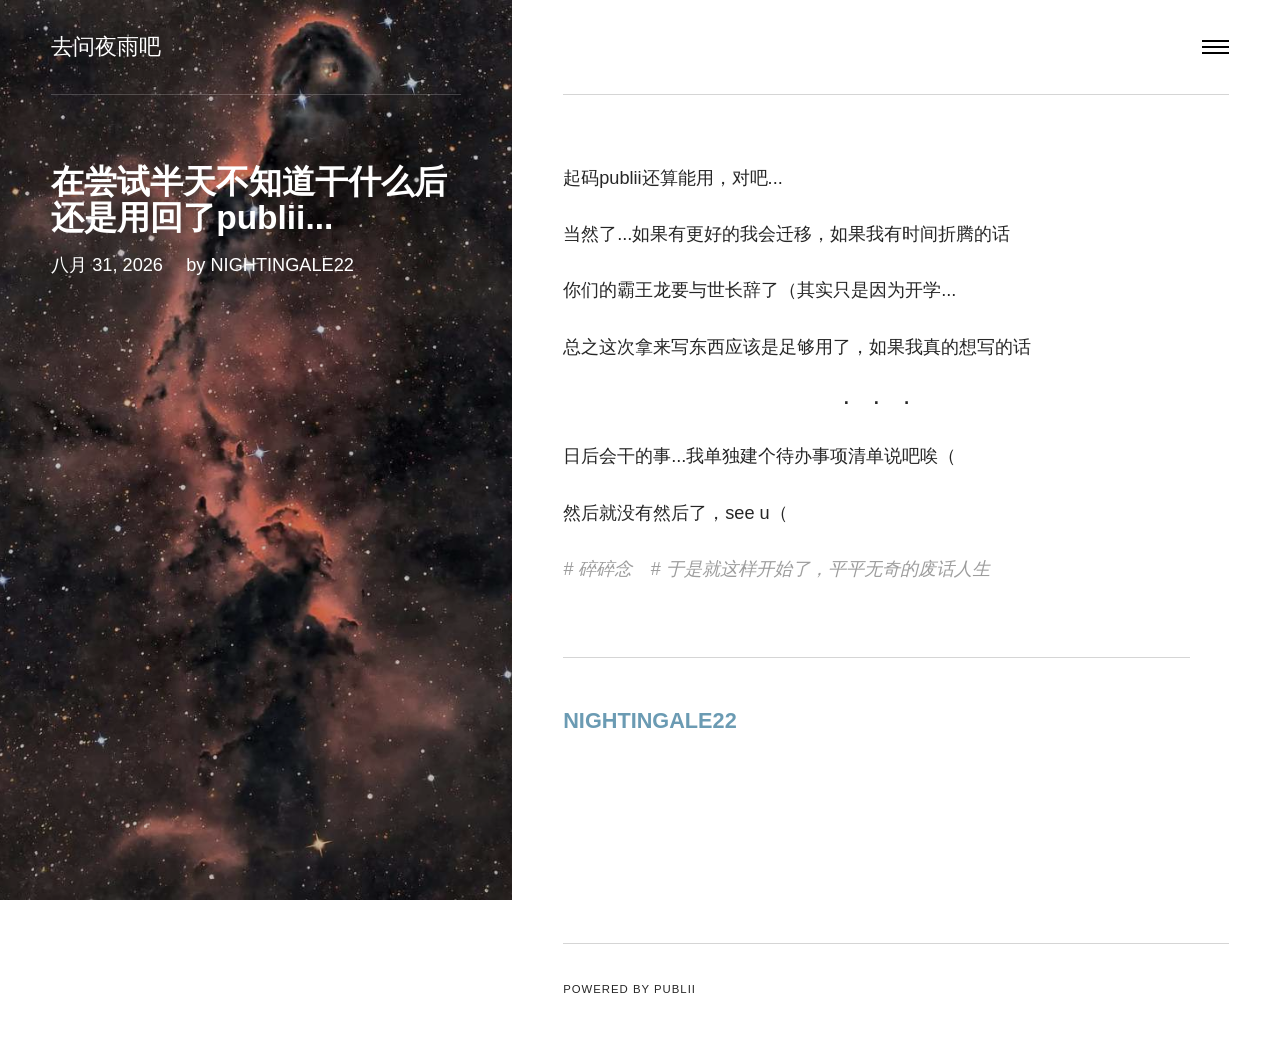
<file: zai-chang-shi-ban-tian-bu-zhi-dao-gan-shi-me-hou-huan-shi-yong-hui-liao-publii.html>
<!DOCTYPE html><html lang="zh-cn"><head><meta charset="utf-8"><meta http-equiv="X-UA-Compatible" content="IE=edge"><meta name="viewport" content="width=device-width,initial-scale=1"><title>在尝试半天不知道干什么后还是用回了publii... - 去问夜雨吧</title><meta name="description" content="起码publii还算能用，对吧... 当然了...如果有更好的我会迁移，如果我有时间折腾的话 你们的霸王龙要与世长辞了（其实只是因为开学... 总之这次拿来写东西应该是足够用了，如果我真的想写的话 日后会干的事...我单独建个待办事项清单说吧唉（ 然后就没有然后了，see u（"><meta name="generator" content="Publii Open-Source CMS for Static Site"><link rel="stylesheet" href="https://tsunami-07.github.io/media/plugins/syntaxHighlighter/prism-black.css"><link rel="canonical" href="https://tsunami-07.github.io/zai-chang-shi-ban-tian-bu-zhi-dao-gan-shi-me-hou-huan-shi-yong-hui-liao-publii.html"><link rel="alternate" type="application/atom+xml" href="https://tsunami-07.github.io/feed.xml" title="去问夜雨吧 - RSS"><link rel="alternate" type="application/json" href="https://tsunami-07.github.io/feed.json" title="去问夜雨吧 - JSON"><meta property="og:title" content="在尝试半天不知道干什么后还是用回了publii..."><meta property="og:site_name" content="去问夜雨吧"><meta property="og:description" content="起码publii还算能用，对吧... 当然了...如果有更好的我会迁移，如果我有时间折腾的话 你们的霸王龙要与世长辞了（其实只是因为开学... 总之这次拿来写东西应该是足够用了，如果我真的想写的话 日后会干的事...我单独建个待办事项清单说吧唉（ 然后就没有然后了，see u（"><meta property="og:url" content="https://tsunami-07.github.io/zai-chang-shi-ban-tian-bu-zhi-dao-gan-shi-me-hou-huan-shi-yong-hui-liao-publii.html"><meta property="og:type" content="article"><link rel="stylesheet" href="https://tsunami-07.github.io/assets/css/style.css?v&#x3D;10c94ccc0dae127d68dea42402b1eb4b"><script type="application/ld+json">{"@context":"http://schema.org","@type":"Article","mainEntityOfPage":{"@type":"WebPage","@id":"https://tsunami-07.github.io/zai-chang-shi-ban-tian-bu-zhi-dao-gan-shi-me-hou-huan-shi-yong-hui-liao-publii.html"},"headline":"在尝试半天不知道干什么后还是用回了publii...","datePublished":"2026-08-31T20:07+08:00","dateModified":"2026-08-31T20:16+08:00","description":"起码publii还算能用，对吧... 当然了...如果有更好的我会迁移，如果我有时间折腾的话 你们的霸王龙要与世长辞了（其实只是因为开学... 总之这次拿来写东西应该是足够用了，如果我真的想写的话 日后会干的事...我单独建个待办事项清单说吧唉（ 然后就没有然后了，see u（","author":{"@type":"Person","name":"NIGHTINGALE22","url":"https://tsunami-07.github.io/authors/nightingale22/"},"publisher":{"@type":"Organization","name":"NIGHTINGALE22"}}</script><noscript><style>img[loading] {
                    opacity: 1;
                }</style></noscript></head><body class="post-template"><div class="container js-container"><nav class="menu"><ul class="navbar__menu"><li><a href="https://tsunami-07.github.io/" target="_self">首页</a></li><li><a href="https://tsunami-07.github.io/about.html" target="_self">关于</a></li><li><a href="https://tsunami-07.github.io/tags/" target="_self">标签一览</a></li><li><a href="https://tsunami-07.github.io/authors/nightingale22/" target="_self">可以当归档用吧..?</a></li><li><a href="https://tsunami-07.github.io/she-ding-jizong-zhi-ke-yi-yong-lai-fang-ren-he-dong-xi.html" target="_self">世界观中心，大概</a></li><li><span>关注wykx谢谢喵</span></li></ul></nav><div class="container__content"><header class="top"><div class="top__item"><a class="logo" href="https://tsunami-07.github.io/">去问夜雨吧</a></div><div class="top__item top__item--right"><button class="menu-toggle js-menu-toggle" aria-label="Menu" aria-expanded="false"><span class="menu-toggle-box"><span class="menu-toggle-inner">Menu</span></span></button></div></header><main class="main post"><article class="content"><div class="main__left"><figure class="hero"><img src="https://tsunami-07.github.io/media/website/IMG_5201_sgarbossa1024.jpeg" srcset="https://tsunami-07.github.io/media/website/responsive/IMG_5201_sgarbossa1024-xs.jpeg 300w, https://tsunami-07.github.io/media/website/responsive/IMG_5201_sgarbossa1024-sm.jpeg 480w, https://tsunami-07.github.io/media/website/responsive/IMG_5201_sgarbossa1024-md.jpeg 768w, https://tsunami-07.github.io/media/website/responsive/IMG_5201_sgarbossa1024-lg.jpeg 1024w, https://tsunami-07.github.io/media/website/responsive/IMG_5201_sgarbossa1024-xl.jpeg 1280w, https://tsunami-07.github.io/media/website/responsive/IMG_5201_sgarbossa1024-2xl.jpeg 1600w" sizes="(min-width: 1800px) 50vw, (min-width: 900px) 40vw, 100vw" loading="eager" width="687" height="1024" alt=""></figure><header><h1>在尝试半天不知道干什么后还是用回了publii...</h1><p><time datetime="2026-08-31T20:07">八月 31, 2026 </time>by <a href="https://tsunami-07.github.io/authors/nightingale22/" rel="author" title="NIGHTINGALE22">NIGHTINGALE22</a></p></header></div><div class="main__right"><div class="content__entry"><p>起码publii还算能用，对吧...</p><p>当然了...如果有更好的我会迁移，如果我有时间折腾的话</p><p>你们的霸王龙要与世长辞了（其实只是因为开学...</p><p>总之这次拿来写东西应该是足够用了，如果我真的想写的话</p><hr><p>日后会干的事...我单独建个待办事项清单说吧唉（</p><p>然后就没有然后了，see u（</p><footer><div class="content__tag-share"><ul class="content__tag"><li><a href="https://tsunami-07.github.io/tags/sui-sui-nian/">碎碎念</a></li><li><a href="https://tsunami-07.github.io/tags/yu-shi-jiu-zhe-yang-kai-shi-liaoping-ping-wu-qi-de-fei-hua-ren-sheng/">于是就这样开始了，平平无奇的废话人生</a></li></ul><div class="content__share"></div></div><div class="content__bio"><h3><a href="https://tsunami-07.github.io/authors/nightingale22/" title="NIGHTINGALE22">NIGHTINGALE22</a></h3></div></footer></div></div></article><div class="main__right main__right--bottom"></div></main><footer class="footer"><div class="footer__social"><a href="anyzz" class="facebook" aria-label="Facebook"><svg class="icon"><use xlink:href="https://tsunami-07.github.io/assets/svg/svg-map.svg#facebook"/></svg> </a><a href="asysy76652" class="twitter" aria-label="Twitter"><svg class="icon"><use xlink:href="https://tsunami-07.github.io/assets/svg/svg-map.svg#twitter"/></svg> </a><a href="我没有" class="instagram" aria-label="Instagram"><svg class="icon"><use xlink:href="https://tsunami-07.github.io/assets/svg/svg-map.svg#instagram"/></svg> </a><a href="我没有" class="linkedin" aria-label="LinkedIn"><svg class="icon"><use xlink:href="https://tsunami-07.github.io/assets/svg/svg-map.svg#linkedin"/></svg> </a><a href="我想注册来着" class="youtube" aria-label="Youtube"><svg class="icon"><use xlink:href="https://tsunami-07.github.io/assets/svg/svg-map.svg#youtube"/></svg></a></div><div class="footer__copyright">Powered by Publii</div></footer></div></div><script defer="defer" src="https://tsunami-07.github.io/assets/js/scripts.min.js?v&#x3D;1ea8317abae2e05fa2a65ed7bbff7ba7"></script><script>var images = document.querySelectorAll('img[loading]');
   
           for (var i = 0; i < images.length; i++) {
               if (images[i].complete) {
                   images[i].classList.add('is-loaded');
               } else {
                   images[i].addEventListener('load', function () {
                       this.classList.add('is-loaded');
                   }, false);
               }
           }</script><script>(function() {
   			var originalTitle = document.title;
   			var timeout;
   			document.addEventListener("visibilitychange", function() {
   				if (document.hidden) {
   					document.title = "Azalea";
   				} else {
   					clearTimeout(timeout);
   					document.title = "向心脏刺入爱";
   							setTimeout(function() {
   								document.title = originalTitle;
   							}, 2000);
   				}
   			});
   		})();</script><script defer="defer" src="https://tsunami-07.github.io/media/plugins/syntaxHighlighter/prism.js"></script><script defer="defer" src="https://tsunami-07.github.io/media/plugins/syntaxHighlighter/prism-line-numbers.min.js"></script></body></html>
</file>
